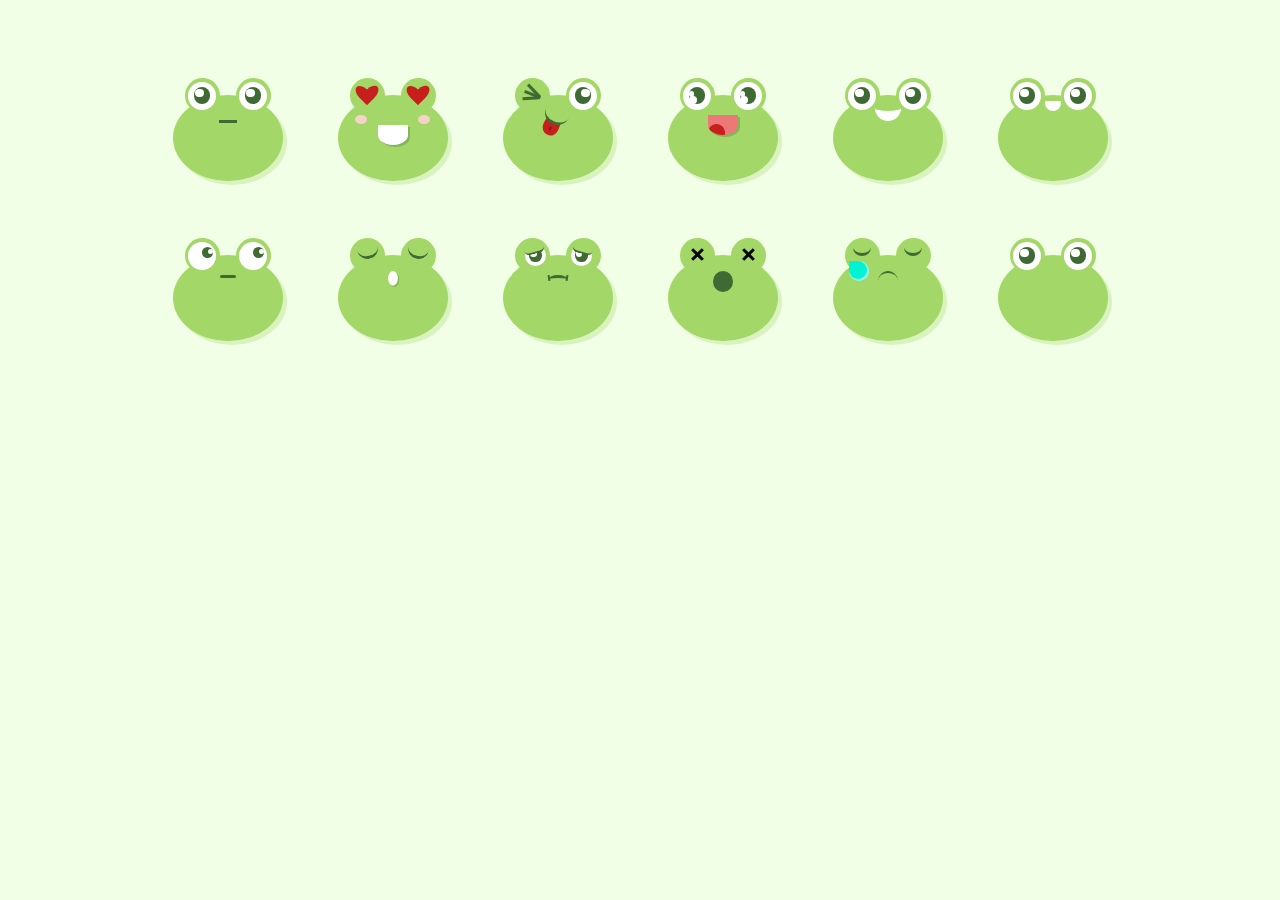
<file: WEB/web1-一道水题/index.html>
﻿<!DOCTYPE html>
<html lang="zh">
<head>
<meta charset="UTF-8">
<meta http-equiv="X-UA-Compatible" content="IE=edge,chrome=1"> 
<meta name="viewport" content="width=device-width, initial-scale=1.0">
<title>web1</title>

<link rel="stylesheet" type="text/css" href="css/normalize.css" />
<link rel="stylesheet" type="text/css" href="css/demo.css">
<link rel="stylesheet" href="css/style.css">

</head>
<body oncontextmenu=self.event.returnValue=false>

<div class="container">
  <div class="emoji-container">
	
	<!--icon #1-->
	<div class="icon">
	  <div class="frog" id="frog-1">
		
		<div class="body">
		  <div class="mouth"></div>
		</div>
		
		<div class="eyes">
		  <div class="eye eye-left">
			<div class="eye-inner">
			  <div class="pupil">
				<div class="light"></div>
			  </div>
			</div>
		  </div>
		  <div class="eye eye-right">
			<div class="eye-inner">
			  <div class="pupil">
				<div class="light"></div>
			  </div>
			</div>
		  </div>
		</div>
		
	  </div>
	</div>
	
	<!--icon #2-->
	<div class="icon">
	  <div class="frog" id="frog-2">
		
		<div class="body">
		  <div class="blush"></div>
		  <div class="mouth big-mouth"></div>
		</div>
		
		<div class="eyes">
		  <div class="eye eye-left">
			<div class="eye-inner">
			  <div class="pupil">
				<div class="light"></div>
			  </div>
			</div>
		  </div>
		  <div class="eye eye-right">
			<div class="eye-inner">
			  <div class="pupil">
				<div class="light"></div>
			  </div>
			</div>
		  </div>
		</div>
		
	  </div>
	</div>
	
	<!--icon #3-->
	<div class="icon">
	  <div class="frog" id="frog-3">
		
		<div class="body">
		  <div class="mouth">
			<div class="toungue"></div>
		  </div>
		</div>
		
		<div class="eyes">
		  <div class="eye eye-left wink">
			<div class="eye-inner">
			  <div class="pupil">
				<div class="light"></div>
			  </div>
			</div>
		  </div>
		  <div class="eye eye-right">
			<div class="eye-inner">
			  <div class="pupil">
				<div class="light"></div>
			  </div>
			</div>
		  </div>
		</div>
		
	  </div>
	</div>
	
	<!--icon #4-->
	<div class="icon">
	  <div class="frog" id="frog-4">
		
		<div class="body">
		  <div class="mouth big-mouth">
			<div class="toungue"></div>
		  </div>
		</div>
		
		<div class="eyes">
		  <div class="eye eye-left extra-light">
			<div class="eye-inner">
			  <div class="pupil">
				<div class="light"></div>
			  </div>
			</div>
		  </div>
		  <div class="eye eye-right extra-light">
			<div class="eye-inner">
			  <div class="pupil">
				<div class="light"></div>
			  </div>
			</div>
		  </div>
		</div>
		
	  </div>
	</div>
	
	<!--icon #5-->
	<div class="icon">
	  <div class="frog" id="frog-5">
		
		<div class="body">
		  <div class="blush"></div>
		  <div class="mouth"></div>
		</div>
		
		<div class="eyes">
		  <div class="eye eye-left">
			<div class="eye-inner">
			  <div class="pupil">
				<div class="light"></div>
			  </div>
			</div>
		  </div>
		  <div class="eye eye-right">
			<div class="eye-inner">
			  <div class="pupil">
				<div class="light"></div>
			  </div>
			</div>
		  </div>
		</div>
		
	  </div>
	</div>
	
	<!--icon #6-->
	<div class="icon">
	  <div class="frog" id="frog-6">
		
		<div class="body">
		  <div class="blush"></div>
		  <div class="mouth"></div>
		</div>
		
		<div class="eyes">
		  <div class="eye eye-left extra-light">
			<div class="eye-inner">
			  <div class="pupil">
				<div class="light"></div>
			  </div>
			</div>
		  </div>
		  <div class="eye eye-right extra-light">
			<div class="eye-inner">
			  <div class="pupil">
				<div class="light"></div>
			  </div>
			</div>
		  </div>
		</div>
		
	  </div>
	</div>
	
	<!--icon #7-->
	<div class="icon">
	  <div class="frog" id="frog-7">
		
		<div class="body">
		  <div class="mouth"></div>
		</div>
		
		<div class="eyes">
		  <div class="eye eye-left">
			<div class="eye-inner">
			  <div class="pupil">
				<div class="light"></div>
			  </div>
			</div>
		  </div>
		  <div class="eye eye-right">
			<div class="eye-inner">
			  <div class="pupil">
				<div class="light"></div>
			  </div>
			</div>
		  </div>
		</div>
		
	  </div>
	</div>
	
	<!--icon #8-->
	<div class="icon">
	  <div class="frog" id="frog-8">
		
		<div class="body">
		  <div class="mouth"></div>
		  <div class="sleepy-icons">
			<div>Z</div>
			<div>Z</div>
			<div>Z</div>
		  </div>
		</div>
		
		<div class="eyes">
		  <div class="eye eye-left">
			<div class="eye-inner">
			  <div class="pupil">
				<div class="light"></div>
			  </div>
			</div>
		  </div>
		  <div class="eye eye-right">
			<div class="eye-inner">
			  <div class="pupil">
				<div class="light"></div>
			  </div>
			</div>
		  </div>
		</div>
		
	  </div>
	</div>
	
   <!--icon #9-->
	<div class="icon">
	  <div class="frog" id="frog-9">
		
		<div class="body">
		  <div class="blush"></div>
		  <div class="mouth"></div>
		</div>
		
		<div class="eyes">
		  <div class="eye eye-left">
			<div class="eye-inner">
			  <div class="pupil">
				<div class="light"></div>
			  </div>
			</div>
		  </div>
		  <div class="eye eye-right">
			<div class="eye-inner">
			  <div class="pupil">
				<div class="light"></div>
			  </div>
			</div>
		  </div>
		</div>
	  </div>
	</div>
	
   <!--icon #10-->
	<div class="icon">
	  <div class="frog" id="frog-10">
		
		<div class="body">
		  <div class="mouth"></div>
		</div>
		
		<div class="eyes">
		  <div class="eye eye-left">
			<div class="eye-inner">
			  <div class="pupil">
				<div class="light"></div>
			  </div>
			</div>
		  </div>
		  <div class="eye eye-right">
			<div class="eye-inner">
			  <div class="pupil">
				<div class="light"></div>
			  </div>
			</div>
		  </div>
		</div>
	  </div>
	</div> 
	
	<!--icon #11-->
	<div class="icon">
	  <div class="frog" id="frog-11">
		
		<div class="body">
		  <div class="tear"></div>
		  <div class="mouth"></div>
		</div>
		
		<div class="eyes">
		  <div class="eye eye-left">
			<div class="eye-inner">
			  <div class="pupil">
				<div class="light"></div>
			  </div>
			</div>
		  </div>
		  <div class="eye eye-right">
			<div class="eye-inner">
			  <div class="pupil">
				<div class="light"></div>
			  </div>
			</div>
		  </div>
		</div>
	  </div>
	</div>
	
	<!--icon #12-->
	<div class="icon">
	  <div class="frog" id="frog-12">
		
		<div class="body">
		  <div class="mouth"></div>
		</div>
		
		<div class="eyes">
		  <div class="eye eye-left">
			<div class="eye-inner">
			  <div class="pupil">
				<div class="light"></div>
			  </div>
			</div>
		  </div>
		  <div class="eye eye-right">
			<div class="eye-inner">
			  <div class="pupil">
				<div class="light"></div>
			  </div>
			</div>
		  </div>
		</div>
	  </div>
	</div> 
	
  </div>
</div>

<div style="text-align:center;margin:50px 0; font:normal 14px/24px 'MicroSoft YaHei';">
</div>
<!--Flag: moctf{xxxxxxxxxx} -->
<!--By:daoyuan-->
</body>
</html>
</file>
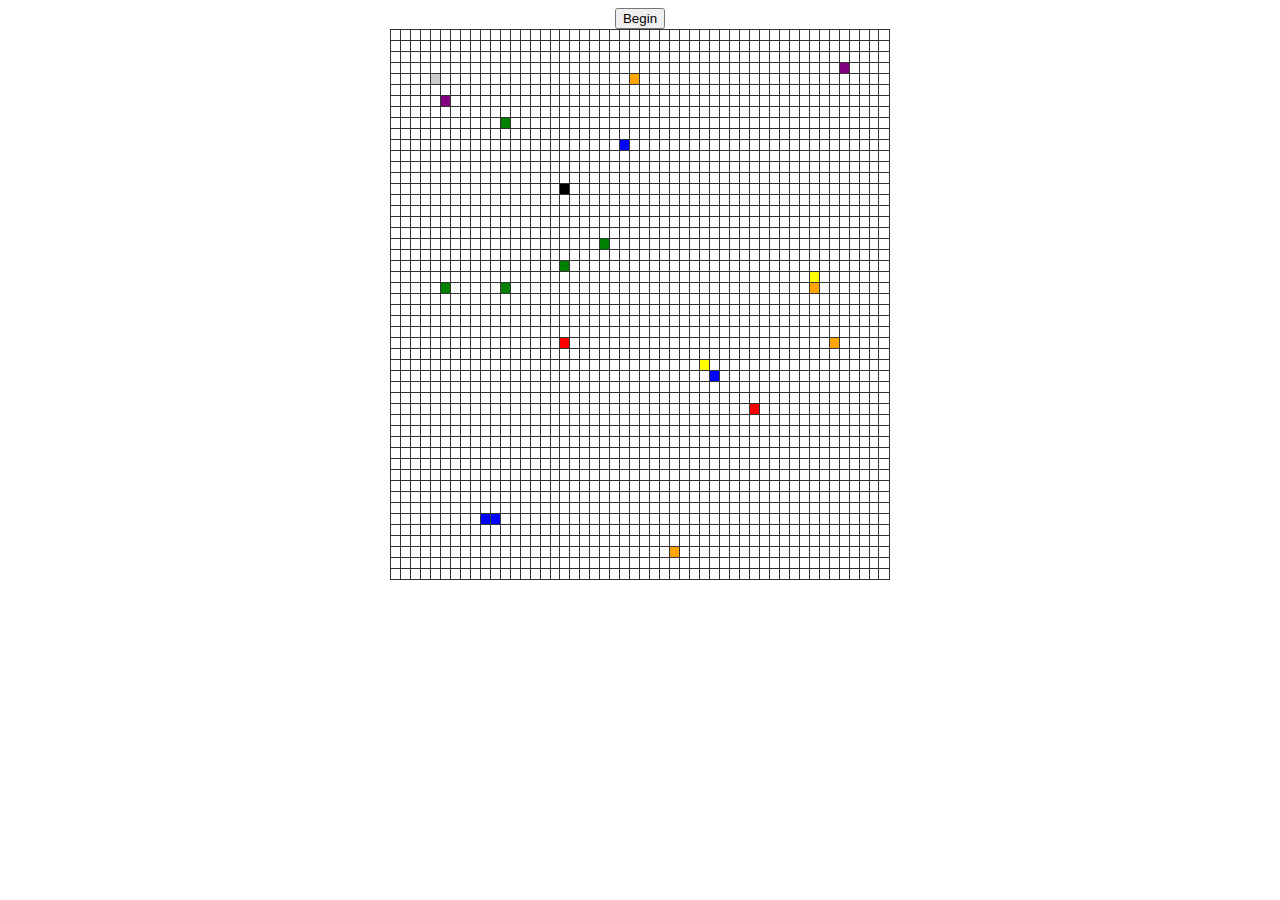
<file: WEB/web4-机器蛇/index.html>
<!DOCTYPE html>
<html lang="zh-CN">
<head>
    <meta http-equiv="Content-Type" content="text/html; charset=utf-8" /> 
    <title>贪吃蛇</title> 
<style> 
    body{ 
         
    } 
    table{ 
        border-collapse: collapse; 
        border:solid #333 1px; 
    } 
    td{ 
        height: 10px; 
        width: 10px; 
        font-size: 0px; 
    } 
    .filled{ 
        background-color:blue; 
    } 
</style> 
</head> 
<script> 
    function $(id){return document.getElementById(id);} 
    //贪吃蛇类 
    var Snake = { 
        tbl: null, 
        /** 
        * body: 蛇身，数组放蛇的每一节， 
        * 数据结构{x:x0, y:y0, color:color0}, 
        * x,y表示坐标,color表示颜色 
        **/ 
        body: [], 
        //当前移动的方向,取值0,1,2,3, 分别表示向上,右,下,左, 按键盘方向键可以改变它 
        direction: 0, 
        //定时器 
        timer: null, 
        //速度 
        speed: 200, 
        //初始化 
        init: function(){ 
            var colors = ['red','orange','yellow','green','blue','purple','#ccc']; 
            this.tbl = $("main"); 
            var x = 0; 
            var y = 0; 
            var colorIndex = 0; 
            //产生初始移动方向 
            this.direction = Math.floor(Math.random()*4); 
             
            //产生20个松散节点 
            for(var i=0; i<20; i++){ 
                x = Math.floor(Math.random()*50); 
                y = Math.floor(Math.random()*50); 
                colorIndex = Math.floor(Math.random()*7); 
                if(!this.isCellFilled(x,y)){ 
                    this.tbl.rows[y].cells[x].style.backgroundColor = colors[colorIndex]; 
                } 
            } 
            //产生蛇头 
            while(true){ 
                x = Math.floor(Math.random()*50); 
                y = Math.floor(Math.random()*50); 
                if(!this.isCellFilled(x,y)){ 
                    this.tbl.rows[y].cells[x].style.backgroundColor = "black"; 
                    this.body.push({x:x,y:y,color:'black'}); 
                    break; 
                } 
            } 
            //alert(this.body[0].x); 
            //添加键盘事件 
            document.onkeydown= function(){ 
                var code = event.keyCode; 
                switch(code){ 
                    case 37:{//left 
                        //阻止蛇倒退走 
                        if(Snake.direction==1){ 
                            break; 
                        } 
                        Snake.direction = 3; 
                        break; 
                    } 
                    case 38:{//up 
                        if(Snake.direction==2){ 
                            break; 
                        } 
                        Snake.direction = 0; 
                        break; 
                    } 
                    case 39:{//right 
                        if(Snake.direction==3){ 
                            break; 
                        } 
                        Snake.direction = 1; 
                        break; 
                    } 
                    case 40:{//down 
                        if(Snake.direction==0){ 
                            break; 
                        } 
                        Snake.direction = 2; 
                        break; 
                    } 
                } 
            } 
        }, 
        //移动 
        move: function(){ 
            this.timer = setInterval(function(){ 
                Snake.erase(); 
                Snake.moveOneStep(); 
                Snake.paint(); 
            }, this.speed); 
        }, 
        //移动一节身体 
        moveOneStep: function(){ 
            if(this.checkNextStep()==-1){ 
                clearInterval(this.timer); 
                alert("Game over!\nPress F5 to Restart."); 
                /** 
                $('btn').disabled = false; 
                $('btn').onclick = function(){ 
                    Snake.restart(); 
                }; 
                **/ 
                return; 
            } 
            if(this.checkNextStep()==1){ 
                var _point = this.getNextPos(); 
                var _x = _point.x; 
                var _y = _point.y; 
                var _color = this.getColor(_x,_y); 
                this.body.unshift({x:_x,y:_y,color:_color}); 
                return; 
            } 
            //window.status = this.toString(); 
            var point = this.getNextPos(); 
            var color = this.body[0].color; 
            this.body.pop(); 
            this.body.unshift({x:point.x,y:point.y,color:color}); 
            //调试 
            //window.status = this.toString(); 
        }, 
        //探寻下一步将走到什么地方 
        getNextPos: function(){ 
            var x = this.body[0].x; 
            var y = this.body[0].y; 
            var color = this.body[0].color; 
            //向上 
            if(this.direction==0){ 
                y--; 
            } 
            //向右 
            else if(this.direction==1){ 
                x++; 
            } 
            //向下 
            else if(this.direction==2){ 
                y++; 
            } 
            //向左 
            else{ 
                x--; 
            } 
            //返回一个坐标 
            return {x:x,y:y}; 
        }, 
        //检查将要移动到的下一步是什么 
        checkNextStep: function(){ 
            var point = this.getNextPos(); 
            var x = point.x; 
            var y = point.y; 
            if(x<0||x>=50||y<0||y>=50){ 
                return -1;//触边界，游戏结束 
            } 
            for(var i=0; i<this.body.length; i++){ 
                if(this.body[i].x==x&&this.body[i].y==y){ 
                    return -1;//碰到自己的身体 
                } 
            } 
            if(this.isCellFilled(x,y)){ 
                return 1;//有东西 
            } 
            return 0;//空地 
        }, 
        //擦除蛇身 
        erase: function(){ 
            for(var i=0; i<this.body.length; i++){ 
                this.eraseDot(this.body[i].x, this.body[i].y); 
            } 
        }, 
        //绘制蛇身 
        paint: function(){ 
            for(var i=0; i<this.body.length; i++){ 
                this.paintDot(this.body[i].x, this.body[i].y,this.body[i].color); 
            } 
        }, 
        //擦除一节 
        eraseDot: function(x,y){ 
            this.tbl.rows[y].cells[x].style.backgroundColor = ""; 
        }, 
        paintDot: function(x,y,color){ 
            this.tbl.rows[y].cells[x].style.backgroundColor = color; 
        }, 
        //得到一个坐标上的颜色 
        getColor: function(x,y){ 
            return this.tbl.rows[y].cells[x].style.backgroundColor; 
        }, 
        //用于调试 
        toString: function(){ 
            var str = ""; 
            for(var i=0; i<this.body.length; i++){ 
                str += "x:" + this.body[i].x + " y:" + this.body[i].y + " color:" + this.body[i].color + " - "; 
            } 
            return str; 
        }, 
        //检查一个坐标点有没有被填充 
        isCellFilled: function(x,y){ 
            if(this.tbl.rows[y].cells[x].style.backgroundColor == ""){ 
                return false; 
            } 
            return true; 
        }, 
        restart: function(){ 
            if(this.timer){ 
                clearInterval(this.timer); 
            } 
            for(var i=0; i<this.tbl.rows.length;i++){ 
                for(var j=0; j<this.tbl.rows.length; i++){ 
                    this.tbl.rows[i].cells[j].style.backgroundColor = ""; 
                } 
            } 
            this.body = []; 
            this.init(); 
        } 
        //; 
    }; 
</script> 
<body onload="Snake.init();"> 

 
<center><button id="btn" onclick="Snake.move();this.disabled=true;">Begin</button></center>
<center>
<table id="main" width="500" border="1" cellspacing="0" cellpadding="0" style="margin:10 auto;"> 
<tr> 
<td id="my"> </td> 
<td> </td> 
<td> </td> 
<td> </td> 
<td> </td> 
<td> </td> 
<td> </td> 
<td> </td> 
<td> </td> 
<td> </td> 
<td> </td> 
<td> </td> 
<td> </td> 
<td> </td> 
<td> </td> 
<td> </td> 
<td> </td> 
<td> </td> 
<td> </td> 
<td> </td> 
<td> </td> 
<td> </td> 
<td> </td> 
<td> </td> 
<td> </td> 
<td> </td> 
<td> </td> 
<td> </td> 
<td> </td> 
<td> </td> 
<td> </td> 
<td> </td> 
<td> </td> 
<td> </td> 
<td> </td> 
<td> </td> 
<td> </td> 
<td> </td> 
<td> </td> 
<td> </td> 
<td> </td> 
<td> </td> 
<td> </td> 
<td> </td> 
<td> </td> 
<td> </td> 
<td> </td> 
<td> </td> 
<td> </td> 
<td> </td> 
</tr> 
<tr> 
<td> </td> 
<td> </td> 
<td> </td> 
<td> </td> 
<td> </td> 
<td> </td> 
<td> </td> 
<td> </td> 
<td> </td> 
<td> </td> 
<td> </td> 
<td> </td> 
<td> </td> 
<td> </td> 
<td> </td> 
<td> </td> 
<td> </td> 
<td> </td> 
<td> </td> 
<td> </td> 
<td> </td> 
<td> </td> 
<td> </td> 
<td> </td> 
<td> </td> 
<td> </td> 
<td> </td> 
<td> </td> 
<td> </td> 
<td> </td> 
<td> </td> 
<td> </td> 
<td> </td> 
<td> </td> 
<td> </td> 
<td> </td> 
<td> </td> 
<td> </td> 
<td> </td> 
<td> </td> 
<td> </td> 
<td> </td> 
<td> </td> 
<td> </td> 
<td> </td> 
<td> </td> 
<td> </td> 
<td> </td> 
<td> </td> 
<td> </td> 
</tr> 
<tr> 
<td> </td> 
<td> </td> 
<td> </td> 
<td> </td> 
<td> </td> 
<td> </td> 
<td> </td> 
<td> </td> 
<td> </td> 
<td> </td> 
<td> </td> 
<td> </td> 
<td> </td> 
<td> </td> 
<td> </td> 
<td> </td> 
<td> </td> 
<td> </td> 
<td> </td> 
<td> </td> 
<td> </td> 
<td> </td> 
<td> </td> 
<td> </td> 
<td> </td> 
<td> </td> 
<td> </td> 
<td> </td> 
<td> </td> 
<td> </td> 
<td> </td> 
<td> </td> 
<td> </td> 
<td> </td> 
<td> </td> 
<td> </td> 
<td> </td> 
<td> </td> 
<td> </td> 
<td> </td> 
<td> </td> 
<td> </td> 
<td> </td> 
<td> </td> 
<td> </td> 
<td> </td> 
<td> </td> 
<td> </td> 
<td> </td> 
<td> </td> 
</tr> 
<tr> 
<td> </td> 
<td> </td> 
<td> </td> 
<td> </td> 
<td> </td> 
<td> </td> 
<td> </td> 
<td> </td> 
<td> </td> 
<td> </td> 
<td> </td> 
<td> </td> 
<td> </td> 
<td> </td> 
<td> </td> 
<td> </td> 
<td> </td> 
<td> </td> 
<td> </td> 
<td> </td> 
<td> </td> 
<td> </td> 
<td> </td> 
<td> </td> 
<td> </td> 
<td> </td> 
<td> </td> 
<td> </td> 
<td> </td> 
<td> </td> 
<td> </td> 
<td> </td> 
<td> </td> 
<td> </td> 
<td> </td> 
<td> </td> 
<td> </td> 
<td> </td> 
<td> </td> 
<td> </td> 
<td> </td> 
<td> </td> 
<td> </td> 
<td> </td> 
<td> </td> 
<td> </td> 
<td> </td> 
<td> </td> 
<td> </td> 
<td> </td> 
</tr> 
<tr> 
<td> </td> 
<td> </td> 
<td> </td> 
<td> </td> 
<td> </td> 
<td> </td> 
<td> </td> 
<td> </td> 
<td> </td> 
<td> </td> 
<td> </td> 
<td> </td> 
<td> </td> 
<td> </td> 
<td> </td> 
<td> </td> 
<td> </td> 
<td> </td> 
<td> </td> 
<td> </td> 
<td> </td> 
<td> </td> 
<td> </td> 
<td> </td> 
<td> </td> 
<td> </td> 
<td> </td> 
<td> </td> 
<td> </td> 
<td> </td> 
<td> </td> 
<td> </td> 
<td> </td> 
<td> </td> 
<td> </td> 
<td> </td> 
<td> </td> 
<td> </td> 
<td> </td> 
<td> </td> 
<td> </td> 
<td> </td> 
<td> </td> 
<td> </td> 
<td> </td> 
<td> </td> 
<td> </td> 
<td> </td> 
<td> </td> 
<td> </td> 
</tr> 
<tr> 
<td> </td> 
<td> </td> 
<td> </td> 
<td> </td> 
<td> </td> 
<td> </td> 
<td> </td> 
<td> </td> 
<td> </td> 
<td> </td> 
<td> </td> 
<td> </td> 
<td> </td> 
<td> </td> 
<td> </td> 
<td> </td> 
<td> </td> 
<td> </td> 
<td> </td> 
<td> </td> 
<td> </td> 
<td> </td> 
<td> </td> 
<td> </td> 
<td> </td> 
<td> </td> 
<td> </td> 
<td> </td> 
<td> </td> 
<td> </td> 
<td> </td> 
<td> </td> 
<td> </td> 
<td> </td> 
<td> </td> 
<td> </td> 
<td> </td> 
<td> </td> 
<td> </td> 
<td> </td> 
<td> </td> 
<td> </td> 
<td> </td> 
<td> </td> 
<td> </td> 
<td> </td> 
<td> </td> 
<td> </td> 
<td> </td> 
<td> </td> 
</tr> 
<tr> 
<td> </td> 
<td> </td> 
<td> </td> 
<td> </td> 
<td> </td> 
<td> </td> 
<td> </td> 
<td> </td> 
<td> </td> 
<td> </td> 
<td> </td> 
<td> </td> 
<td> </td> 
<td> </td> 
<td> </td> 
<td> </td> 
<td> </td> 
<td> </td> 
<td> </td> 
<td> </td> 
<td> </td> 
<td> </td> 
<td> </td> 
<td> </td> 
<td> </td> 
<td> </td> 
<td> </td> 
<td> </td> 
<td> </td> 
<td> </td> 
<td> </td> 
<td> </td> 
<td> </td> 
<td> </td> 
<td> </td> 
<td> </td> 
<td> </td> 
<td> </td> 
<td> </td> 
<td> </td> 
<td> </td> 
<td> </td> 
<td> </td> 
<td> </td> 
<td> </td> 
<td> </td> 
<td> </td> 
<td> </td> 
<td> </td> 
<td> </td> 
</tr> 
<tr> 
<td> </td> 
<td> </td> 
<td> </td> 
<td> </td> 
<td> </td> 
<td> </td> 
<td> </td> 
<td> </td> 
<td> </td> 
<td> </td> 
<td> </td> 
<td> </td> 
<td> </td> 
<td> </td> 
<td> </td> 
<td> </td> 
<td> </td> 
<td> </td> 
<td> </td> 
<td> </td> 
<td> </td> 
<td> </td> 
<td> </td> 
<td> </td> 
<td> </td> 
<td> </td> 
<td> </td> 
<td> </td> 
<td> </td> 
<td> </td> 
<td> </td> 
<td> </td> 
<td> </td> 
<td> </td> 
<td> </td> 
<td> </td> 
<td> </td> 
<td> </td> 
<td> </td> 
<td> </td> 
<td> </td> 
<td> </td> 
<td> </td> 
<td> </td> 
<td> </td> 
<td> </td> 
<td> </td> 
<td> </td> 
<td> </td> 
<td> </td> 
</tr> 
<tr> 
<td> </td> 
<td> </td> 
<td> </td> 
<td> </td> 
<td> </td> 
<td> </td> 
<td> </td> 
<td> </td> 
<td> </td> 
<td> </td> 
<td> </td> 
<td> </td> 
<td> </td> 
<td> </td> 
<td> </td> 
<td> </td> 
<td> </td> 
<td> </td> 
<td> </td> 
<td> </td> 
<td> </td> 
<td> </td> 
<td> </td> 
<td> </td> 
<td> </td> 
<td> </td> 
<td> </td> 
<td> </td> 
<td> </td> 
<td> </td> 
<td> </td> 
<td> </td> 
<td> </td> 
<td> </td> 
<td> </td> 
<td> </td> 
<td> </td> 
<td> </td> 
<td> </td> 
<td> </td> 
<td> </td> 
<td> </td> 
<td> </td> 
<td> </td> 
<td> </td> 
<td> </td> 
<td> </td> 
<td> </td> 
<td> </td> 
<td> </td> 
</tr> 
<tr> 
<td> </td> 
<td> </td> 
<td> </td> 
<td> </td> 
<td> </td> 
<td> </td> 
<td> </td> 
<td> </td> 
<td> </td> 
<td> </td> 
<td> </td> 
<td> </td> 
<td> </td> 
<td> </td> 
<td> </td> 
<td> </td> 
<td> </td> 
<td> </td> 
<td> </td> 
<td> </td> 
<td> </td> 
<td> </td> 
<td> </td> 
<td> </td> 
<td> </td> 
<td> </td> 
<td> </td> 
<td> </td> 
<td> </td> 
<td> </td> 
<td> </td> 
<td> </td> 
<td> </td> 
<td> </td> 
<td> </td> 
<td> </td> 
<td> </td> 
<td> </td> 
<td> </td> 
<td> </td> 
<td> </td> 
<td> </td> 
<td> </td> 
<td> </td> 
<td> </td> 
<td> </td> 
<td> </td> 
<td> </td> 
<td> </td> 
<td> </td> 
</tr> 
<tr> 
<td> </td> 
<td> </td> 
<td> </td> 
<td> </td> 
<td> </td> 
<td> </td> 
<td> </td> 
<td> </td> 
<td> </td> 
<td> </td> 
<td> </td> 
<td> </td> 
<td> </td> 
<td> </td> 
<td> </td> 
<td> </td> 
<td> </td> 
<td> </td> 
<td> </td> 
<td> </td> 
<td> </td> 
<td> </td> 
<td> </td> 
<td> </td> 
<td> </td> 
<td> </td> 
<td> </td> 
<td> </td> 
<td> </td> 
<td> </td> 
<td> </td> 
<td> </td> 
<td> </td> 
<td> </td> 
<td> </td> 
<td> </td> 
<td> </td> 
<td> </td> 
<td> </td> 
<td> </td> 
<td> </td> 
<td> </td> 
<td> </td> 
<td> </td> 
<td> </td> 
<td> </td> 
<td> </td> 
<td> </td> 
<td> </td> 
<td> </td> 
</tr> 
<tr> 
<td> </td> 
<td> </td> 
<td> </td> 
<td> </td> 
<td> </td> 
<td> </td> 
<td> </td> 
<td> </td> 
<td> </td> 
<td> </td> 
<td> </td> 
<td> </td> 
<td> </td> 
<td> </td> 
<td> </td> 
<td> </td> 
<td> </td> 
<td> </td> 
<td> </td> 
<td> </td> 
<td> </td> 
<td> </td> 
<td> </td> 
<td> </td> 
<td> </td> 
<td> </td> 
<td> </td> 
<td> </td> 
<td> </td> 
<td> </td> 
<td> </td> 
<td> </td> 
<td> </td> 
<td> </td> 
<td> </td> 
<td> </td> 
<td> </td> 
<td> </td> 
<td> </td> 
<td> </td> 
<td> </td> 
<td> </td> 
<td> </td> 
<td> </td> 
<td> </td> 
<td> </td> 
<td> </td> 
<td> </td> 
<td> </td> 
<td> </td> 
</tr> 
<tr> 
<td> </td> 
<td> </td> 
<td> </td> 
<td> </td> 
<td> </td> 
<td> </td> 
<td> </td> 
<td> </td> 
<td> </td> 
<td> </td> 
<td> </td> 
<td> </td> 
<td> </td> 
<td> </td> 
<td> </td> 
<td> </td> 
<td> </td> 
<td> </td> 
<td> </td> 
<td> </td> 
<td> </td> 
<td> </td> 
<td> </td> 
<td> </td> 
<td> </td> 
<td> </td> 
<td> </td> 
<td> </td> 
<td> </td> 
<td> </td> 
<td> </td> 
<td> </td> 
<td> </td> 
<td> </td> 
<td> </td> 
<td> </td> 
<td> </td> 
<td> </td> 
<td> </td> 
<td> </td> 
<td> </td> 
<td> </td> 
<td> </td> 
<td> </td> 
<td> </td> 
<td> </td> 
<td> </td> 
<td> </td> 
<td> </td> 
<td> </td> 
</tr> 
<tr> 
<td> </td> 
<td> </td> 
<td> </td> 
<td> </td> 
<td> </td> 
<td> </td> 
<td> </td> 
<td> </td> 
<td> </td> 
<td> </td> 
<td> </td> 
<td> </td> 
<td> </td> 
<td> </td> 
<td> </td> 
<td> </td> 
<td> </td> 
<td> </td> 
<td> </td> 
<td> </td> 
<td> </td> 
<td> </td> 
<td> </td> 
<td> </td> 
<td> </td> 
<td> </td> 
<td> </td> 
<td> </td> 
<td> </td> 
<td> </td> 
<td> </td> 
<td> </td> 
<td> </td> 
<td> </td> 
<td> </td> 
<td> </td> 
<td> </td> 
<td> </td> 
<td> </td> 
<td> </td> 
<td> </td> 
<td> </td> 
<td> </td> 
<td> </td> 
<td> </td> 
<td> </td> 
<td> </td> 
<td> </td> 
<td> </td> 
<td> </td> 
</tr> 
<tr> 
<td> </td> 
<td> </td> 
<td> </td> 
<td> </td> 
<td> </td> 
<td> </td> 
<td> </td> 
<td> </td> 
<td> </td> 
<td> </td> 
<td> </td> 
<td> </td> 
<td> </td> 
<td> </td> 
<td> </td> 
<td> </td> 
<td> </td> 
<td> </td> 
<td> </td> 
<td> </td> 
<td> </td> 
<td> </td> 
<td> </td> 
<td> </td> 
<td> </td> 
<td> </td> 
<td> </td> 
<td> </td> 
<td> </td> 
<td> </td> 
<td> </td> 
<td> </td> 
<td> </td> 
<td> </td> 
<td> </td> 
<td> </td> 
<td> </td> 
<td> </td> 
<td> </td> 
<td> </td> 
<td> </td> 
<td> </td> 
<td> </td> 
<td> </td> 
<td> </td> 
<td> </td> 
<td> </td> 
<td> </td> 
<td> </td> 
<td> </td> 
</tr> 
<tr> 
<td> </td> 
<td> </td> 
<td> </td> 
<td> </td> 
<td> </td> 
<td> </td> 
<td> </td> 
<td> </td> 
<td> </td> 
<td> </td> 
<td> </td> 
<td> </td> 
<td> </td> 
<td> </td> 
<td> </td> 
<td> </td> 
<td> </td> 
<td> </td> 
<td> </td> 
<td> </td> 
<td> </td> 
<td> </td> 
<td> </td> 
<td> </td> 
<td> </td> 
<td> </td> 
<td> </td> 
<td> </td> 
<td> </td> 
<td> </td> 
<td> </td> 
<td> </td> 
<td> </td> 
<td> </td> 
<td> </td> 
<td> </td> 
<td> </td> 
<td> </td> 
<td> </td> 
<td> </td> 
<td> </td> 
<td> </td> 
<td> </td> 
<td> </td> 
<td> </td> 
<td> </td> 
<td> </td> 
<td> </td> 
<td> </td> 
<td> </td> 
</tr> 
<tr> 
<td> </td> 
<td> </td> 
<td> </td> 
<td> </td> 
<td> </td> 
<td> </td> 
<td> </td> 
<td> </td> 
<td> </td> 
<td> </td> 
<td> </td> 
<td> </td> 
<td> </td> 
<td> </td> 
<td> </td> 
<td> </td> 
<td> </td> 
<td> </td> 
<td> </td> 
<td> </td> 
<td> </td> 
<td> </td> 
<td> </td> 
<td> </td> 
<td> </td> 
<td> </td> 
<td> </td> 
<td> </td> 
<td> </td> 
<td> </td> 
<td> </td> 
<td> </td> 
<td> </td> 
<td> </td> 
<td> </td> 
<td> </td> 
<td> </td> 
<td> </td> 
<td> </td> 
<td> </td> 
<td> </td> 
<td> </td> 
<td> </td> 
<td> </td> 
<td> </td> 
<td> </td> 
<td> </td> 
<td> </td> 
<td> </td> 
<td> </td> 
</tr> 
<tr> 
<td> </td> 
<td> </td> 
<td> </td> 
<td> </td> 
<td> </td> 
<td> </td> 
<td> </td> 
<td> </td> 
<td> </td> 
<td> </td> 
<td> </td> 
<td> </td> 
<td> </td> 
<td> </td> 
<td> </td> 
<td> </td> 
<td> </td> 
<td> </td> 
<td> </td> 
<td> </td> 
<td> </td> 
<td> </td> 
<td> </td> 
<td> </td> 
<td> </td> 
<td> </td> 
<td> </td> 
<td> </td> 
<td> </td> 
<td> </td> 
<td> </td> 
<td> </td> 
<td> </td> 
<td> </td> 
<td> </td> 
<td> </td> 
<td> </td> 
<td> </td> 
<td> </td> 
<td> </td> 
<td> </td> 
<td> </td> 
<td> </td> 
<td> </td> 
<td> </td> 
<td> </td> 
<td> </td> 
<td> </td> 
<td> </td> 
<td> </td> 
</tr> 
<tr> 
<td> </td> 
<td> </td> 
<td> </td> 
<td> </td> 
<td> </td> 
<td> </td> 
<td> </td> 
<td> </td> 
<td> </td> 
<td> </td> 
<td> </td> 
<td> </td> 
<td> </td> 
<td> </td> 
<td> </td> 
<td> </td> 
<td> </td> 
<td> </td> 
<td> </td> 
<td> </td> 
<td> </td> 
<td> </td> 
<td> </td> 
<td> </td> 
<td> </td> 
<td> </td> 
<td> </td> 
<td> </td> 
<td> </td> 
<td> </td> 
<td> </td> 
<td> </td> 
<td> </td> 
<td> </td> 
<td> </td> 
<td> </td> 
<td> </td> 
<td> </td> 
<td> </td> 
<td> </td> 
<td> </td> 
<td> </td> 
<td> </td> 
<td> </td> 
<td> </td> 
<td> </td> 
<td> </td> 
<td> </td> 
<td> </td> 
<td> </td> 
</tr> 
<tr> 
<td> </td> 
<td> </td> 
<td> </td> 
<td> </td> 
<td> </td> 
<td> </td> 
<td> </td> 
<td> </td> 
<td> </td> 
<td> </td> 
<td> </td> 
<td> </td> 
<td> </td> 
<td> </td> 
<td> </td> 
<td> </td> 
<td> </td> 
<td> </td> 
<td> </td> 
<td> </td> 
<td> </td> 
<td> </td> 
<td> </td> 
<td> </td> 
<td> </td> 
<td> </td> 
<td> </td> 
<td> </td> 
<td> </td> 
<td> </td> 
<td> </td> 
<td> </td> 
<td> </td> 
<td> </td> 
<td> </td> 
<td> </td> 
<td> </td> 
<td> </td> 
<td> </td> 
<td> </td> 
<td> </td> 
<td> </td> 
<td> </td> 
<td> </td> 
<td> </td> 
<td> </td> 
<td> </td> 
<td> </td> 
<td> </td> 
<td> </td> 
</tr> 
<tr> 
<td> </td> 
<td> </td> 
<td> </td> 
<td> </td> 
<td> </td> 
<td> </td> 
<td> </td> 
<td> </td> 
<td> </td> 
<td> </td> 
<td> </td> 
<td> </td> 
<td> </td> 
<td> </td> 
<td> </td> 
<td> </td> 
<td> </td> 
<td> </td> 
<td> </td> 
<td> </td> 
<td> </td> 
<td> </td> 
<td> </td> 
<td> </td> 
<td> </td> 
<td> </td> 
<td> </td> 
<td> </td> 
<td> </td> 
<td> </td> 
<td> </td> 
<td> </td> 
<td> </td> 
<td> </td> 
<td> </td> 
<td> </td> 
<td> </td> 
<td> </td> 
<td> </td> 
<td> </td> 
<td> </td> 
<td> </td> 
<td> </td> 
<td> </td> 
<td> </td> 
<td> </td> 
<td> </td> 
<td> </td> 
<td> </td> 
<td> </td> 
</tr> 
<tr> 
<td> </td> 
<td> </td> 
<td> </td> 
<td> </td> 
<td> </td> 
<td> </td> 
<td> </td> 
<td> </td> 
<td> </td> 
<td> </td> 
<td> </td> 
<td> </td> 
<td> </td> 
<td> </td> 
<td> </td> 
<td> </td> 
<td> </td> 
<td> </td> 
<td> </td> 
<td> </td> 
<td> </td> 
<td> </td> 
<td> </td> 
<td> </td> 
<td> </td> 
<td> </td> 
<td> </td> 
<td> </td> 
<td> </td> 
<td> </td> 
<td> </td> 
<td> </td> 
<td> </td> 
<td> </td> 
<td> </td> 
<td> </td> 
<td> </td> 
<td> </td> 
<td> </td> 
<td> </td> 
<td> </td> 
<td> </td> 
<td> </td> 
<td> </td> 
<td> </td> 
<td> </td> 
<td> </td> 
<td> </td> 
<td> </td> 
<td> </td> 
</tr> 
<tr> 
<td> </td> 
<td> </td> 
<td> </td> 
<td> </td> 
<td> </td> 
<td> </td> 
<td> </td> 
<td> </td> 
<td> </td> 
<td> </td> 
<td> </td> 
<td> </td> 
<td> </td> 
<td> </td> 
<td> </td> 
<td> </td> 
<td> </td> 
<td> </td> 
<td> </td> 
<td> </td> 
<td> </td> 
<td> </td> 
<td> </td> 
<td> </td> 
<td> </td> 
<td> </td> 
<td> </td> 
<td> </td> 
<td> </td> 
<td> </td> 
<td> </td> 
<td> </td> 
<td> </td> 
<td> </td> 
<td> </td> 
<td> </td> 
<td> </td> 
<td> </td> 
<td> </td> 
<td> </td> 
<td> </td> 
<td> </td> 
<td> </td> 
<td> </td> 
<td> </td> 
<td> </td> 
<td> </td> 
<td> </td> 
<td> </td> 
<td> </td> 
</tr> 
<tr> 
<td> </td> 
<td> </td> 
<td> </td> 
<td> </td> 
<td> </td> 
<td> </td> 
<td> </td> 
<td> </td> 
<td> </td> 
<td> </td> 
<td> </td> 
<td> </td> 
<td> </td> 
<td> </td> 
<td> </td> 
<td> </td> 
<td> </td> 
<td> </td> 
<td> </td> 
<td> </td> 
<td> </td> 
<td> </td> 
<td> </td> 
<td> </td> 
<td> </td> 
<td> </td> 
<td> </td> 
<td> </td> 
<td> </td> 
<td> </td> 
<td> </td> 
<td> </td> 
<td> </td> 
<td> </td> 
<td> </td> 
<td> </td> 
<td> </td> 
<td> </td> 
<td> </td> 
<td> </td> 
<td> </td> 
<td> </td> 
<td> </td> 
<td> </td> 
<td> </td> 
<td> </td> 
<td> </td> 
<td> </td> 
<td> </td> 
<td> </td> 
</tr> 
<tr> 
<td> </td> 
<td> </td> 
<td> </td> 
<td> </td> 
<td> </td> 
<td> </td> 
<td> </td> 
<td> </td> 
<td> </td> 
<td> </td> 
<td> </td> 
<td> </td> 
<td> </td> 
<td> </td> 
<td> </td> 
<td> </td> 
<td> </td> 
<td> </td> 
<td> </td> 
<td> </td> 
<td> </td> 
<td> </td> 
<td> </td> 
<td> </td> 
<td> </td> 
<td> </td> 
<td> </td> 
<td> </td> 
<td> </td> 
<td> </td> 
<td> </td> 
<td> </td> 
<td> </td> 
<td> </td> 
<td> </td> 
<td> </td> 
<td> </td> 
<td> </td> 
<td> </td> 
<td> </td> 
<td> </td> 
<td> </td> 
<td> </td> 
<td> </td> 
<td> </td> 
<td> </td> 
<td> </td> 
<td> </td> 
<td> </td> 
<td> </td> 
</tr> 
<tr> 
<td> </td> 
<td> </td> 
<td> </td> 
<td> </td> 
<td> </td> 
<td> </td> 
<td> </td> 
<td> </td> 
<td> </td> 
<td> </td> 
<td> </td> 
<td> </td> 
<td> </td> 
<td> </td> 
<td> </td> 
<td> </td> 
<td> </td> 
<td> </td> 
<td> </td> 
<td> </td> 
<td> </td> 
<td> </td> 
<td> </td> 
<td> </td> 
<td> </td> 
<td> </td> 
<td> </td> 
<td> </td> 
<td> </td> 
<td> </td> 
<td> </td> 
<td> </td> 
<td> </td> 
<td> </td> 
<td> </td> 
<td> </td> 
<td> </td> 
<td> </td> 
<td> </td> 
<td> </td> 
<td> </td> 
<td> </td> 
<td> </td> 
<td> </td> 
<td> </td> 
<td> </td> 
<td> </td> 
<td> </td> 
<td> </td> 
<td> </td> 
</tr> 
<tr> 
<td> </td> 
<td> </td> 
<td> </td> 
<td> </td> 
<td> </td> 
<td> </td> 
<td> </td> 
<td> </td> 
<td> </td> 
<td> </td> 
<td> </td> 
<td> </td> 
<td> </td> 
<td> </td> 
<td> </td> 
<td> </td> 
<td> </td> 
<td> </td> 
<td> </td> 
<td> </td> 
<td> </td> 
<td> </td> 
<td> </td> 
<td> </td> 
<td> </td> 
<td> </td> 
<td> </td> 
<td> </td> 
<td> </td> 
<td> </td> 
<td> </td> 
<td> </td> 
<td> </td> 
<td> </td> 
<td> </td> 
<td> </td> 
<td> </td> 
<td> </td> 
<td> </td> 
<td> </td> 
<td> </td> 
<td> </td> 
<td> </td> 
<td> </td> 
<td> </td> 
<td> </td> 
<td> </td> 
<td> </td> 
<td> </td> 
<td> </td> 
</tr> 
<tr> 
<td> </td> 
<td> </td> 
<td> </td> 
<td> </td> 
<td> </td> 
<td> </td> 
<td> </td> 
<td> </td> 
<td> </td> 
<td> </td> 
<td> </td> 
<td> </td> 
<td> </td> 
<td> </td> 
<td> </td> 
<td> </td> 
<td> </td> 
<td> </td> 
<td> </td> 
<td> </td> 
<td> </td> 
<td> </td> 
<td> </td> 
<td> </td> 
<td> </td> 
<td> </td> 
<td> </td> 
<td> </td> 
<td> </td> 
<td> </td> 
<td> </td> 
<td> </td> 
<td> </td> 
<td> </td> 
<td> </td> 
<td> </td> 
<td> </td> 
<td> </td> 
<td> </td> 
<td> </td> 
<td> </td> 
<td> </td> 
<td> </td> 
<td> </td> 
<td> </td> 
<td> </td> 
<td> </td> 
<td> </td> 
<td> </td> 
<td> </td> 
</tr> 
<tr> 
<td> </td> 
<td> </td> 
<td> </td> 
<td> </td> 
<td> </td> 
<td> </td> 
<td> </td> 
<td> </td> 
<td> </td> 
<td> </td> 
<td> </td> 
<td> </td> 
<td> </td> 
<td> </td> 
<td> </td> 
<td> </td> 
<td> </td> 
<td> </td> 
<td> </td> 
<td> </td> 
<td> </td> 
<td> </td> 
<td> </td> 
<td> </td> 
<td> </td> 
<td> </td> 
<td> </td> 
<td> </td> 
<td> </td> 
<td> </td> 
<td> </td> 
<td> </td> 
<td> </td> 
<td> </td> 
<td> </td> 
<td> </td> 
<td> </td> 
<td> </td> 
<td> </td> 
<td> </td> 
<td> </td> 
<td> </td> 
<td> </td> 
<td> </td> 
<td> </td> 
<td> </td> 
<td> </td> 
<td> </td> 
<td> </td> 
<td> </td> 
</tr> 
<tr> 
<td> </td> 
<td> </td> 
<td> </td> 
<td> </td> 
<td> </td> 
<td> </td> 
<td> </td> 
<td> </td> 
<td> </td> 
<td> </td> 
<td> </td> 
<td> </td> 
<td> </td> 
<td> </td> 
<td> </td> 
<td> </td> 
<td> </td> 
<td> </td> 
<td> </td> 
<td> </td> 
<td> </td> 
<td> </td> 
<td> </td> 
<td> </td> 
<td> </td> 
<td> </td> 
<td> </td> 
<td> </td> 
<td> </td> 
<td> </td> 
<td> </td> 
<td> </td> 
<td> </td> 
<td> </td> 
<td> </td> 
<td> </td> 
<td> </td> 
<td> </td> 
<td> </td> 
<td> </td> 
<td> </td> 
<td> </td> 
<td> </td> 
<td> </td> 
<td> </td> 
<td> </td> 
<td> </td> 
<td> </td> 
<td> </td> 
<td> </td> 
</tr> 
<tr> 
<td> </td> 
<td> </td> 
<td> </td> 
<td> </td> 
<td> </td> 
<td> </td> 
<td> </td> 
<td> </td> 
<td> </td> 
<td> </td> 
<td> </td> 
<td> </td> 
<td> </td> 
<td> </td> 
<td> </td> 
<td> </td> 
<td> </td> 
<td> </td> 
<td> </td> 
<td> </td> 
<td> </td> 
<td> </td> 
<td> </td> 
<td> </td> 
<td> </td> 
<td> </td> 
<td> </td> 
<td> </td> 
<td> </td> 
<td> </td> 
<td> </td> 
<td> </td> 
<td> </td> 
<td> </td> 
<td> </td> 
<td> </td> 
<td> </td> 
<td> </td> 
<td> </td> 
<td> </td> 
<td> </td> 
<td> </td> 
<td> </td> 
<td> </td> 
<td> </td> 
<td> </td> 
<td> </td> 
<td> </td> 
<td> </td> 
<td> </td> 
</tr> 
<tr> 
<td> </td> 
<td> </td> 
<td> </td> 
<td> </td> 
<td> </td> 
<td> </td> 
<td> </td> 
<td> </td> 
<td> </td> 
<td> </td> 
<td> </td> 
<td> </td> 
<td> </td> 
<td> </td> 
<td> </td> 
<td> </td> 
<td> </td> 
<td> </td> 
<td> </td> 
<td> </td> 
<td> </td> 
<td> </td> 
<td> </td> 
<td> </td> 
<td> </td> 
<td> </td> 
<td> </td> 
<td> </td> 
<td> </td> 
<td> </td> 
<td> </td> 
<td> </td> 
<td> </td> 
<td> </td> 
<td> </td> 
<td> </td> 
<td> </td> 
<td> </td> 
<td> </td> 
<td> </td> 
<td> </td> 
<td> </td> 
<td> </td> 
<td> </td> 
<td> </td> 
<td> </td> 
<td> </td> 
<td> </td> 
<td> </td> 
<td> </td> 
</tr> 
<tr> 
<td> </td> 
<td> </td> 
<td> </td> 
<td> </td> 
<td> </td> 
<td> </td> 
<td> </td> 
<td> </td> 
<td> </td> 
<td> </td> 
<td> </td> 
<td> </td> 
<td> </td> 
<td> </td> 
<td> </td> 
<td> </td> 
<td> </td> 
<td> </td> 
<td> </td> 
<td> </td> 
<td> </td> 
<td> </td> 
<td> </td> 
<td> </td> 
<td> </td> 
<td> </td> 
<td> </td> 
<td> </td> 
<td> </td> 
<td> </td> 
<td> </td> 
<td> </td> 
<td> </td> 
<td> </td> 
<td> </td> 
<td> </td> 
<td> </td> 
<td> </td> 
<td> </td> 
<td> </td> 
<td> </td> 
<td> </td> 
<td> </td> 
<td> </td> 
<td> </td> 
<td> </td> 
<td> </td> 
<td> </td> 
<td> </td> 
<td> </td> 
</tr> 
<tr> 
<td> </td> 
<td> </td> 
<td> </td> 
<td> </td> 
<td> </td> 
<td> </td> 
<td> </td> 
<td> </td> 
<td> </td> 
<td> </td> 
<td> </td> 
<td> </td> 
<td> </td> 
<td> </td> 
<td> </td> 
<td> </td> 
<td> </td> 
<td> </td> 
<td> </td> 
<td> </td> 
<td> </td> 
<td> </td> 
<td> </td> 
<td> </td> 
<td> </td> 
<td> </td> 
<td> </td> 
<td> </td> 
<td> </td> 
<td> </td> 
<td> </td> 
<td> </td> 
<td> </td> 
<td> </td> 
<td> </td> 
<td> </td> 
<td> </td> 
<td> </td> 
<td> </td> 
<td> </td> 
<td> </td> 
<td> </td> 
<td> </td> 
<td> </td> 
<td> </td> 
<td> </td> 
<td> </td> 
<td> </td> 
<td> </td> 
<td> </td> 
</tr> 
<tr> 
<td> </td> 
<td> </td> 
<td> </td> 
<td> </td> 
<td> </td> 
<td> </td> 
<td> </td> 
<td> </td> 
<td> </td> 
<td> </td> 
<td> </td> 
<td> </td> 
<td> </td> 
<td> </td> 
<td> </td> 
<td> </td> 
<td> </td> 
<td> </td> 
<td> </td> 
<td> </td> 
<td> </td> 
<td> </td> 
<td> </td> 
<td> </td> 
<td> </td> 
<td> </td> 
<td> </td> 
<td> </td> 
<td> </td> 
<td> </td> 
<td> </td> 
<td> </td> 
<td> </td> 
<td> </td> 
<td> </td> 
<td> </td> 
<td> </td> 
<td> </td> 
<td> </td> 
<td> </td> 
<td> </td> 
<td> </td> 
<td> </td> 
<td> </td> 
<td> </td> 
<td> </td> 
<td> </td> 
<td> </td> 
<td> </td> 
<td> </td> 
</tr> 
<tr> 
<td> </td> 
<td> </td> 
<td> </td> 
<td> </td> 
<td> </td> 
<td> </td> 
<td> </td> 
<td> </td> 
<td> </td> 
<td> </td> 
<td> </td> 
<td> </td> 
<td> </td> 
<td> </td> 
<td> </td> 
<td> </td> 
<td> </td> 
<td> </td> 
<td> </td> 
<td> </td> 
<td> </td> 
<td> </td> 
<td> </td> 
<td> </td> 
<td> </td> 
<td> </td> 
<td> </td> 
<td> </td> 
<td> </td> 
<td> </td> 
<td> </td> 
<td> </td> 
<td> </td> 
<td> </td> 
<td> </td> 
<td> </td> 
<td> </td> 
<td> </td> 
<td> </td> 
<td> </td> 
<td> </td> 
<td> </td> 
<td> </td> 
<td> </td> 
<td> </td> 
<td> </td> 
<td> </td> 
<td> </td> 
<td> </td> 
<td> </td> 
</tr> 
<tr> 
<td> </td> 
<td> </td> 
<td> </td> 
<td> </td> 
<td> </td> 
<td> </td> 
<td> </td> 
<td> </td> 
<td> </td> 
<td> </td> 
<td> </td> 
<td> </td> 
<td> </td> 
<td> </td> 
<td> </td> 
<td> </td> 
<td> </td> 
<td> </td> 
<td> </td> 
<td> </td> 
<td> </td> 
<td> </td> 
<td> </td> 
<td> </td> 
<td> </td> 
<td> </td> 
<td> </td> 
<td> </td> 
<td> </td> 
<td> </td> 
<td> </td> 
<td> </td> 
<td> </td> 
<td> </td> 
<td> </td> 
<td> </td> 
<td> </td> 
<td> </td> 
<td> </td> 
<td> </td> 
<td> </td> 
<td> </td> 
<td> </td> 
<td> </td> 
<td> </td> 
<td> </td> 
<td> </td> 
<td> </td> 
<td> </td> 
<td> </td> 
</tr> 
<tr> 
<td> </td> 
<td> </td> 
<td> </td> 
<td> </td> 
<td> </td> 
<td> </td> 
<td> </td> 
<td> </td> 
<td> </td> 
<td> </td> 
<td> </td> 
<td> </td> 
<td> </td> 
<td> </td> 
<td> </td> 
<td> </td> 
<td> </td> 
<td> </td> 
<td> </td> 
<td> </td> 
<td> </td> 
<td> </td> 
<td> </td> 
<td> </td> 
<td> </td> 
<td> </td> 
<td> </td> 
<td> </td> 
<td> </td> 
<td> </td> 
<td> </td> 
<td> </td> 
<td> </td> 
<td> </td> 
<td> </td> 
<td> </td> 
<td> </td> 
<td> </td> 
<td> </td> 
<td> </td> 
<td> </td> 
<td> </td> 
<td> </td> 
<td> </td> 
<td> </td> 
<td> </td> 
<td> </td> 
<td> </td> 
<td> </td> 
<td> </td> 
</tr> 
<tr> 
<td> </td> 
<td> </td> 
<td> </td> 
<td> </td> 
<td> </td> 
<td> </td> 
<td> </td> 
<td> </td> 
<td> </td> 
<td> </td> 
<td> </td> 
<td> </td> 
<td> </td> 
<td> </td> 
<td> </td> 
<td> </td> 
<td> </td> 
<td> </td> 
<td> </td> 
<td> </td> 
<td> </td> 
<td> </td> 
<td> </td> 
<td> </td> 
<td> </td> 
<td> </td> 
<td> </td> 
<td> </td> 
<td> </td> 
<td> </td> 
<td> </td> 
<td> </td> 
<td> </td> 
<td> </td> 
<td> </td> 
<td> </td> 
<td> </td> 
<td> </td> 
<td> </td> 
<td> </td> 
<td> </td> 
<td> </td> 
<td> </td> 
<td> </td> 
<td> </td> 
<td> </td> 
<td> </td> 
<td> </td> 
<td> </td> 
<td> </td> 
</tr> 
<tr> 
<td> </td> 
<td> </td> 
<td> </td> 
<td> </td> 
<td> </td> 
<td> </td> 
<td> </td> 
<td> </td> 
<td> </td> 
<td> </td> 
<td> </td> 
<td> </td> 
<td> </td> 
<td> </td> 
<td> </td> 
<td> </td> 
<td> </td> 
<td> </td> 
<td> </td> 
<td> </td> 
<td> </td> 
<td> </td> 
<td> </td> 
<td> </td> 
<td> </td> 
<td> </td> 
<td> </td> 
<td> </td> 
<td> </td> 
<td> </td> 
<td> </td> 
<td> </td> 
<td> </td> 
<td> </td> 
<td> </td> 
<td> </td> 
<td> </td> 
<td> </td> 
<td> </td> 
<td> </td> 
<td> </td> 
<td> </td> 
<td> </td> 
<td> </td> 
<td> </td> 
<td> </td> 
<td> </td> 
<td> </td> 
<td> </td> 
<td> </td> 
</tr> 
<tr> 
<td> </td> 
<td> </td> 
<td> </td> 
<td> </td> 
<td> </td> 
<td> </td> 
<td> </td> 
<td> </td> 
<td> </td> 
<td> </td> 
<td> </td> 
<td> </td> 
<td> </td> 
<td> </td> 
<td> </td> 
<td> </td> 
<td> </td> 
<td> </td> 
<td> </td> 
<td> </td> 
<td> </td> 
<td> </td> 
<td> </td> 
<td> </td> 
<td> </td> 
<td> </td> 
<td> </td> 
<td> </td> 
<td> </td> 
<td> </td> 
<td> </td> 
<td> </td> 
<td> </td> 
<td> </td> 
<td> </td> 
<td> </td> 
<td> </td> 
<td> </td> 
<td> </td> 
<td> </td> 
<td> </td> 
<td> </td> 
<td> </td> 
<td> </td> 
<td> </td> 
<td> </td> 
<td> </td> 
<td> </td> 
<td> </td> 
<td> </td> 
</tr> 
<tr> 
<td> </td> 
<td> </td> 
<td> </td> 
<td> </td> 
<td> </td> 
<td> </td> 
<td> </td> 
<td> </td> 
<td> </td> 
<td> </td> 
<td> </td> 
<td> </td> 
<td> </td> 
<td> </td> 
<td> </td> 
<td> </td> 
<td> </td> 
<td> </td> 
<td> </td> 
<td> </td> 
<td> </td> 
<td> </td> 
<td> </td> 
<td> </td> 
<td> </td> 
<td> </td> 
<td> </td> 
<td> </td> 
<td> </td> 
<td> </td> 
<td> </td> 
<td> </td> 
<td> </td> 
<td> </td> 
<td> </td> 
<td> </td> 
<td> </td> 
<td> </td> 
<td> </td> 
<td> </td> 
<td> </td> 
<td> </td> 
<td> </td> 
<td> </td> 
<td> </td> 
<td> </td> 
<td> </td> 
<td> </td> 
<td> </td> 
<td> </td> 
</tr> 
<tr> 
<td> </td> 
<td> </td> 
<td> </td> 
<td> </td> 
<td> </td> 
<td> </td> 
<td> </td> 
<td> </td> 
<td> </td> 
<td> </td> 
<td> </td> 
<td> </td> 
<td> </td> 
<td> </td> 
<td> </td> 
<td> </td> 
<td> </td> 
<td> </td> 
<td> </td> 
<td> </td> 
<td> </td> 
<td> </td> 
<td> </td> 
<td> </td> 
<td> </td> 
<td> </td> 
<td> </td> 
<td> </td> 
<td> </td> 
<td> </td> 
<td> </td> 
<td> </td> 
<td> </td> 
<td> </td> 
<td> </td> 
<td> </td> 
<td> </td> 
<td> </td> 
<td> </td> 
<td> </td> 
<td> </td> 
<td> </td> 
<td> </td> 
<td> </td> 
<td> </td> 
<td> </td> 
<td> </td> 
<td> </td> 
<td> </td> 
<td> </td> 
</tr> 
<tr> 
<td> </td> 
<td> </td> 
<td> </td> 
<td> </td> 
<td> </td> 
<td> </td> 
<td> </td> 
<td> </td> 
<td> </td> 
<td> </td> 
<td> </td> 
<td> </td> 
<td> </td> 
<td> </td> 
<td> </td> 
<td> </td> 
<td> </td> 
<td> </td> 
<td> </td> 
<td> </td> 
<td> </td> 
<td> </td> 
<td> </td> 
<td> </td> 
<td> </td> 
<td> </td> 
<td> </td> 
<td> </td> 
<td> </td> 
<td> </td> 
<td> </td> 
<td> </td> 
<td> </td> 
<td> </td> 
<td> </td> 
<td> </td> 
<td> </td> 
<td> </td> 
<td> </td> 
<td> </td> 
<td> </td> 
<td> </td> 
<td> </td> 
<td> </td> 
<td> </td> 
<td> </td> 
<td> </td> 
<td> </td> 
<td> </td> 
<td> </td> 
</tr> 
<tr> 
<td> </td> 
<td> </td> 
<td> </td> 
<td> </td> 
<td> </td> 
<td> </td> 
<td> </td> 
<td> </td> 
<td> </td> 
<td> </td> 
<td> </td> 
<td> </td> 
<td> </td> 
<td> </td> 
<td> </td> 
<td> </td> 
<td> </td> 
<td> </td> 
<td> </td> 
<td> </td> 
<td> </td> 
<td> </td> 
<td> </td> 
<td> </td> 
<td> </td> 
<td> </td> 
<td> </td> 
<td> </td> 
<td> </td> 
<td> </td> 
<td> </td> 
<td> </td> 
<td> </td> 
<td> </td> 
<td> </td> 
<td> </td> 
<td> </td> 
<td> </td> 
<td> </td> 
<td> </td> 
<td> </td> 
<td> </td> 
<td> </td> 
<td> </td> 
<td> </td> 
<td> </td> 
<td> </td> 
<td> </td> 
<td> </td> 
<td> </td> 
</tr> 
<tr> 
<td> </td> 
<td> </td> 
<td> </td> 
<td> </td> 
<td> </td> 
<td> </td> 
<td> </td> 
<td> </td> 
<td> </td> 
<td> </td> 
<td> </td> 
<td> </td> 
<td> </td> 
<td> </td> 
<td> </td> 
<td> </td> 
<td> </td> 
<td> </td> 
<td> </td> 
<td> </td> 
<td> </td> 
<td> </td> 
<td> </td> 
<td> </td> 
<td> </td> 
<td> </td> 
<td> </td> 
<td> </td> 
<td> </td> 
<td> </td> 
<td> </td> 
<td> </td> 
<td> </td> 
<td> </td> 
<td> </td> 
<td> </td> 
<td> </td> 
<td> </td> 
<td> </td> 
<td> </td> 
<td> </td> 
<td> </td> 
<td> </td> 
<td> </td> 
<td> </td> 
<td> </td> 
<td> </td> 
<td> </td> 
<td> </td> 
<td> </td> 
</tr> 
<tr> 
<td> </td> 
<td> </td> 
<td> </td> 
<td> </td> 
<td> </td> 
<td> </td> 
<td> </td> 
<td> </td> 
<td> </td> 
<td> </td> 
<td> </td> 
<td> </td> 
<td> </td> 
<td> </td> 
<td> </td> 
<td> </td> 
<td> </td> 
<td> </td> 
<td> </td> 
<td> </td> 
<td> </td> 
<td> </td> 
<td> </td> 
<td> </td> 
<td> </td> 
<td> </td> 
<td> </td> 
<td> </td> 
<td> </td> 
<td> </td> 
<td> </td> 
<td> </td> 
<td> </td> 
<td> </td> 
<td> </td> 
<td> </td> 
<td> </td> 
<td> </td> 
<td> </td> 
<td> </td> 
<td> </td> 
<td> </td> 
<td> </td> 
<td> </td> 
<td> </td> 
<td> </td> 
<td> </td> 
<td> </td> 
<td> </td> 
<td> </td> 
</tr> 
<tr> 
<td> </td> 
<td> </td> 
<td> </td> 
<td> </td> 
<td> </td> 
<td> </td> 
<td> </td> 
<td> </td> 
<td> </td> 
<td> </td> 
<td> </td> 
<td> </td> 
<td> </td> 
<td> </td> 
<td> </td> 
<td> </td> 
<td> </td> 
<td> </td> 
<td> </td> 
<td> </td> 
<td> </td> 
<td> </td> 
<td> </td> 
<td> </td> 
<td> </td> 
<td> </td> 
<td> </td> 
<td> </td> 
<td> </td> 
<td> </td> 
<td> </td> 
<td> </td> 
<td> </td> 
<td> </td> 
<td> </td> 
<td> </td> 
<td> </td> 
<td> </td> 
<td> </td> 
<td> </td> 
<td> </td> 
<td> </td> 
<td> </td> 
<td> </td> 
<td> </td> 
<td> </td> 
<td> </td> 
<td> </td> 
<td> </td> 
<td> </td> 
</tr> 
<tr> 
<td> </td> 
<td> </td> 
<td> </td> 
<td> </td> 
<td> </td> 
<td> </td> 
<td> </td> 
<td> </td> 
<td> </td> 
<td> </td> 
<td> </td> 
<td> </td> 
<td> </td> 
<td> </td> 
<td> </td> 
<td> </td> 
<td> </td> 
<td> </td> 
<td> </td> 
<td> </td> 
<td> </td> 
<td> </td> 
<td> </td> 
<td> </td> 
<td> </td> 
<td> </td> 
<td> </td> 
<td> </td> 
<td> </td> 
<td> </td> 
<td> </td> 
<td> </td> 
<td> </td> 
<td> </td> 
<td> </td> 
<td> </td> 
<td> </td> 
<td> </td> 
<td> </td> 
<td> </td> 
<td> </td> 
<td> </td> 
<td> </td> 
<td> </td> 
<td> </td> 
<td> </td> 
<td> </td> 
<td> </td> 
<td> </td> 
<td> </td> 
</tr> 
<tr> 
<td> </td> 
<td> </td> 
<td> </td> 
<td> </td> 
<td> </td> 
<td> </td> 
<td> </td> 
<td> </td> 
<td> </td> 
<td> </td> 
<td> </td> 
<td> </td> 
<td> </td> 
<td> </td> 
<td> </td> 
<td> </td> 
<td> </td> 
<td> </td> 
<td> </td> 
<td> </td> 
<td> </td> 
<td> </td> 
<td> </td> 
<td> </td> 
<td> </td> 
<td> </td> 
<td> </td> 
<td> </td> 
<td> </td> 
<td> </td> 
<td> </td> 
<td> </td> 
<td> </td> 
<td> </td> 
<td> </td> 
<td> </td> 
<td> </td> 
<td> </td> 
<td> </td> 
<td> </td> 
<td> </td> 
<td> </td> 
<td> </td> 
<td> </td> 
<td> </td> 
<td> </td> 
<td> </td> 
<td> </td> 
<td> </td> 
<td> </td> 
</tr> 
</table>
</center> 
</body> 
</html>








































































































































<!--robots.txt-->
</file>
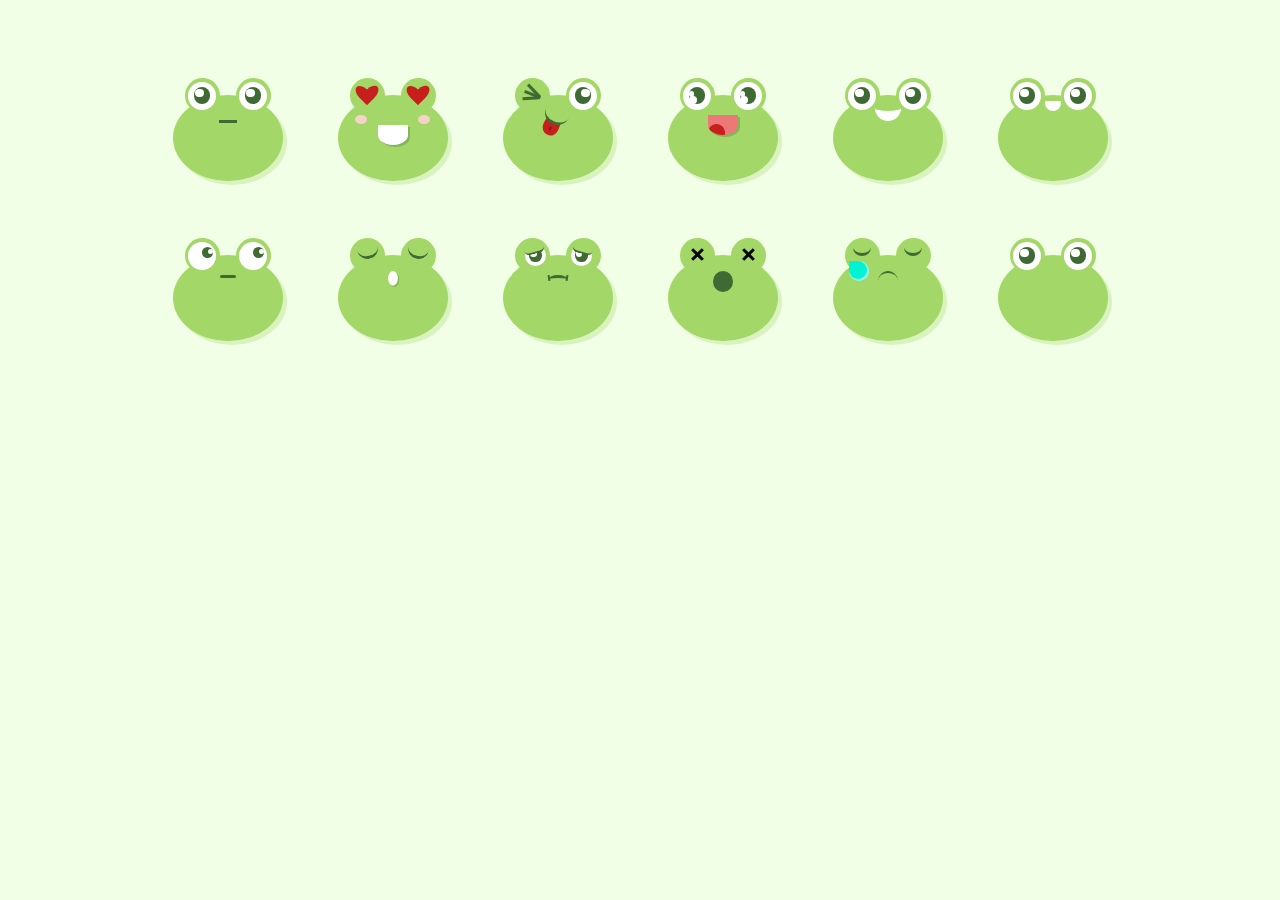
<file: Challenges/WEB/web1-一道水题/index.html>
﻿<!DOCTYPE html>
<html lang="zh">
<head>
<meta charset="UTF-8">
<meta http-equiv="X-UA-Compatible" content="IE=edge,chrome=1"> 
<meta name="viewport" content="width=device-width, initial-scale=1.0">
<title>web1</title>

<link rel="stylesheet" type="text/css" href="css/normalize.css" />
<link rel="stylesheet" type="text/css" href="css/demo.css">
<link rel="stylesheet" href="css/style.css">

</head>
<body oncontextmenu=self.event.returnValue=false>

<div class="container">
  <div class="emoji-container">
	
	<!--icon #1-->
	<div class="icon">
	  <div class="frog" id="frog-1">
		
		<div class="body">
		  <div class="mouth"></div>
		</div>
		
		<div class="eyes">
		  <div class="eye eye-left">
			<div class="eye-inner">
			  <div class="pupil">
				<div class="light"></div>
			  </div>
			</div>
		  </div>
		  <div class="eye eye-right">
			<div class="eye-inner">
			  <div class="pupil">
				<div class="light"></div>
			  </div>
			</div>
		  </div>
		</div>
		
	  </div>
	</div>
	
	<!--icon #2-->
	<div class="icon">
	  <div class="frog" id="frog-2">
		
		<div class="body">
		  <div class="blush"></div>
		  <div class="mouth big-mouth"></div>
		</div>
		
		<div class="eyes">
		  <div class="eye eye-left">
			<div class="eye-inner">
			  <div class="pupil">
				<div class="light"></div>
			  </div>
			</div>
		  </div>
		  <div class="eye eye-right">
			<div class="eye-inner">
			  <div class="pupil">
				<div class="light"></div>
			  </div>
			</div>
		  </div>
		</div>
		
	  </div>
	</div>
	
	<!--icon #3-->
	<div class="icon">
	  <div class="frog" id="frog-3">
		
		<div class="body">
		  <div class="mouth">
			<div class="toungue"></div>
		  </div>
		</div>
		
		<div class="eyes">
		  <div class="eye eye-left wink">
			<div class="eye-inner">
			  <div class="pupil">
				<div class="light"></div>
			  </div>
			</div>
		  </div>
		  <div class="eye eye-right">
			<div class="eye-inner">
			  <div class="pupil">
				<div class="light"></div>
			  </div>
			</div>
		  </div>
		</div>
		
	  </div>
	</div>
	
	<!--icon #4-->
	<div class="icon">
	  <div class="frog" id="frog-4">
		
		<div class="body">
		  <div class="mouth big-mouth">
			<div class="toungue"></div>
		  </div>
		</div>
		
		<div class="eyes">
		  <div class="eye eye-left extra-light">
			<div class="eye-inner">
			  <div class="pupil">
				<div class="light"></div>
			  </div>
			</div>
		  </div>
		  <div class="eye eye-right extra-light">
			<div class="eye-inner">
			  <div class="pupil">
				<div class="light"></div>
			  </div>
			</div>
		  </div>
		</div>
		
	  </div>
	</div>
	
	<!--icon #5-->
	<div class="icon">
	  <div class="frog" id="frog-5">
		
		<div class="body">
		  <div class="blush"></div>
		  <div class="mouth"></div>
		</div>
		
		<div class="eyes">
		  <div class="eye eye-left">
			<div class="eye-inner">
			  <div class="pupil">
				<div class="light"></div>
			  </div>
			</div>
		  </div>
		  <div class="eye eye-right">
			<div class="eye-inner">
			  <div class="pupil">
				<div class="light"></div>
			  </div>
			</div>
		  </div>
		</div>
		
	  </div>
	</div>
	
	<!--icon #6-->
	<div class="icon">
	  <div class="frog" id="frog-6">
		
		<div class="body">
		  <div class="blush"></div>
		  <div class="mouth"></div>
		</div>
		
		<div class="eyes">
		  <div class="eye eye-left extra-light">
			<div class="eye-inner">
			  <div class="pupil">
				<div class="light"></div>
			  </div>
			</div>
		  </div>
		  <div class="eye eye-right extra-light">
			<div class="eye-inner">
			  <div class="pupil">
				<div class="light"></div>
			  </div>
			</div>
		  </div>
		</div>
		
	  </div>
	</div>
	
	<!--icon #7-->
	<div class="icon">
	  <div class="frog" id="frog-7">
		
		<div class="body">
		  <div class="mouth"></div>
		</div>
		
		<div class="eyes">
		  <div class="eye eye-left">
			<div class="eye-inner">
			  <div class="pupil">
				<div class="light"></div>
			  </div>
			</div>
		  </div>
		  <div class="eye eye-right">
			<div class="eye-inner">
			  <div class="pupil">
				<div class="light"></div>
			  </div>
			</div>
		  </div>
		</div>
		
	  </div>
	</div>
	
	<!--icon #8-->
	<div class="icon">
	  <div class="frog" id="frog-8">
		
		<div class="body">
		  <div class="mouth"></div>
		  <div class="sleepy-icons">
			<div>Z</div>
			<div>Z</div>
			<div>Z</div>
		  </div>
		</div>
		
		<div class="eyes">
		  <div class="eye eye-left">
			<div class="eye-inner">
			  <div class="pupil">
				<div class="light"></div>
			  </div>
			</div>
		  </div>
		  <div class="eye eye-right">
			<div class="eye-inner">
			  <div class="pupil">
				<div class="light"></div>
			  </div>
			</div>
		  </div>
		</div>
		
	  </div>
	</div>
	
   <!--icon #9-->
	<div class="icon">
	  <div class="frog" id="frog-9">
		
		<div class="body">
		  <div class="blush"></div>
		  <div class="mouth"></div>
		</div>
		
		<div class="eyes">
		  <div class="eye eye-left">
			<div class="eye-inner">
			  <div class="pupil">
				<div class="light"></div>
			  </div>
			</div>
		  </div>
		  <div class="eye eye-right">
			<div class="eye-inner">
			  <div class="pupil">
				<div class="light"></div>
			  </div>
			</div>
		  </div>
		</div>
	  </div>
	</div>
	
   <!--icon #10-->
	<div class="icon">
	  <div class="frog" id="frog-10">
		
		<div class="body">
		  <div class="mouth"></div>
		</div>
		
		<div class="eyes">
		  <div class="eye eye-left">
			<div class="eye-inner">
			  <div class="pupil">
				<div class="light"></div>
			  </div>
			</div>
		  </div>
		  <div class="eye eye-right">
			<div class="eye-inner">
			  <div class="pupil">
				<div class="light"></div>
			  </div>
			</div>
		  </div>
		</div>
	  </div>
	</div> 
	
	<!--icon #11-->
	<div class="icon">
	  <div class="frog" id="frog-11">
		
		<div class="body">
		  <div class="tear"></div>
		  <div class="mouth"></div>
		</div>
		
		<div class="eyes">
		  <div class="eye eye-left">
			<div class="eye-inner">
			  <div class="pupil">
				<div class="light"></div>
			  </div>
			</div>
		  </div>
		  <div class="eye eye-right">
			<div class="eye-inner">
			  <div class="pupil">
				<div class="light"></div>
			  </div>
			</div>
		  </div>
		</div>
	  </div>
	</div>
	
	<!--icon #12-->
	<div class="icon">
	  <div class="frog" id="frog-12">
		
		<div class="body">
		  <div class="mouth"></div>
		</div>
		
		<div class="eyes">
		  <div class="eye eye-left">
			<div class="eye-inner">
			  <div class="pupil">
				<div class="light"></div>
			  </div>
			</div>
		  </div>
		  <div class="eye eye-right">
			<div class="eye-inner">
			  <div class="pupil">
				<div class="light"></div>
			  </div>
			</div>
		  </div>
		</div>
	  </div>
	</div> 
	
  </div>
</div>

<div style="text-align:center;margin:50px 0; font:normal 14px/24px 'MicroSoft YaHei';">
</div>
<!--Flag: moctf{xxxxxxxxxx} -->
<!--By:daoyuan-->
</body>
</html>
</file>
<file: WEB/web1-一道水题/css/style.css>
* {
  padding: 0px;
  margin: 0px;
}

body {
  background-color: #F1FFE6;
}

.container {
  width: 950px;
  margin: 70px auto 0px auto;
  text-align: center;
}
.container h1 {
  font-family: 'Slabo 27px', serif;
  font-size: 35px;
  color: #2d4427;
  margin-bottom: 50px;
}
.container h1 span {
  position: relative;
  font-family: 'Gloria Hallelujah', cursive;
}
.container h1 span:before {
  content: "^";
  position: absolute;
  top: 10px;
  right: 40px;
}
.container h1 span:after {
  content: "^";
  position: absolute;
  top: 10px;
  right: 22px;
}
.container .emoji-container {
  display: -webkit-box;
  display: -ms-flexbox;
  display: flex;
  -ms-grid-column-align: center;
      justify-items: center;
  -webkit-box-align: start;
      -ms-flex-align: start;
          align-items: flex-start;
  -ms-flex-wrap: wrap;
      flex-wrap: wrap;
}
.container .emoji-container .icon {
  margin-right: 40px;
  margin-bottom: 40px;
}
.container .emoji-container .icon:nth-child(6n) {
  margin-right: 0px;
}

.icon {
  width: 125px;
  height: 120px;
  position: relative;
}
.icon .frog {
  position: absolute;
  top: 0;
  left: 0;
  width: 100%;
  height: 100%;
}
.icon .frog .body {
  width: 110px;
  height: 86px;
  background-color: #A3D768;
  border-radius: 50%;
  position: absolute;
  top: 25px;
  left: 0;
  right: 0;
  margin: auto;
  box-shadow: 4px 4px 0px 0px rgba(163, 215, 104, 0.3);
}
.icon .frog .body .mouth {
  margin: auto;
}
.icon .frog .body .big-mouth {
  width: 30px;
  height: 20px;
  border-radius: 0 0 50% 50%;
  box-shadow: 2px 2px 0px 0px rgba(63, 106, 52, 0.3);
}
.icon .frog .body .blush {
  width: 75px;
  height: 9px;
  position: absolute;
  top: 20px;
  left: 0;
  right: 0;
  margin: auto;
}
.icon .frog .body .blush:before, .icon .frog .body .blush:after {
  content: "";
  display: block;
  width: 12px;
  height: 100%;
  background-color: #F7D2C9;
  border-radius: 50%;
}
.icon .frog .body .blush:before {
  position: absolute;
  top: 0;
  left: 0;
}
.icon .frog .body .blush:after {
  position: absolute;
  top: 0;
  right: 0;
}
.icon .frog .eyes {
  width: 86px;
  height: 35px;
  position: absolute;
  top: 8px;
  left: 0;
  right: 0;
  margin: auto;
}
.icon .frog .eyes .eye {
  width: 35px;
  height: 35px;
}
.icon .frog .eyes .eye:before {
  content: "";
  display: block;
  width: 100%;
  height: 100%;
  background-color: #A3D768;
  border-radius: 50%;
}
.icon .frog .eyes .eye.wink .eye-inner {
  background-color: transparent;
  width: 17px;
  height: 3px;
  background-color: #3F6A34;
  border-radius: 0;
  position: absolute;
  top: 15px;
  left: 0;
  right: 0;
  margin: auto;
  -webkit-transform: rotate(21deg);
          transform: rotate(21deg);
}
.icon .frog .eyes .eye.wink .eye-inner:before, .icon .frog .eyes .eye.wink .eye-inner:after {
  content: '';
  display: block;
  width: 17px;
  height: 3px;
  background-color: #3F6A34;
}
.icon .frog .eyes .eye.wink .eye-inner:before {
  -webkit-transform: rotate(25deg);
          transform: rotate(25deg);
  position: absolute;
  top: -4px;
  left: 0;
}
.icon .frog .eyes .eye.wink .eye-inner:after {
  -webkit-transform: rotate(-25deg);
          transform: rotate(-25deg);
  position: absolute;
  top: 4px;
  left: 0;
}
.icon .frog .eyes .eye.wink .pupil {
  display: none;
}
.icon .frog .eyes .eye.extra-light .light {
  width: 40%;
  height: 40%;
}
.icon .frog .eyes .eye.extra-light .light:before {
  content: "";
  display: block;
  width: 70%;
  height: 70%;
  background-color: #fff;
  border-radius: 50%;
}
.icon .frog .eyes .eye .eye-inner {
  background-color: #fff;
  width: 80%;
  height: 80%;
  position: absolute;
  top: 10%;
  left: 10%;
  border-radius: 50%;
}
.icon .frog .eyes .eye .eye-inner .pupil {
  background-color: #3F6A34;
  width: 60%;
  height: 60%;
  position: absolute;
  top: 20%;
  left: 20%;
  border-radius: 50%;
}
.icon .frog .eyes .eye .eye-inner .pupil .light {
  background-color: #fff;
  width: 50%;
  height: 50%;
  position: absolute;
  top: 10%;
  left: 10%;
  border-radius: 50%;
}
.icon .frog .eyes .eye-left {
  position: absolute;
  top: 0px;
  left: 0;
}
.icon .frog .eyes .eye-right {
  position: absolute;
  top: 0px;
  right: 0;
}

.frog#frog-1 .body .mouth {
  width: 18px;
  height: 22px;
  border-bottom: 3px solid #3F6A34;
  position: absolute;
  top: 6px;
  left: 0;
  right: 0;
  -webkit-animation: smile 3.8s linear 0s infinite;
          animation: smile 3.8s linear 0s infinite;
}
@-webkit-keyframes smile {
  0% {
    border-radius: 0%;
  }
  20% {
    border-radius: 50%;
  }
  70% {
    border-radius: 50%;
  }
}
@keyframes smile {
  0% {
    border-radius: 0%;
  }
  20% {
    border-radius: 50%;
  }
  70% {
    border-radius: 50%;
  }
}
.frog#frog-2 .mouth {
  background-color: #fff;
  position: absolute;
  top: 30px;
  left: 0;
  right: 0;
}
.frog#frog-2 .eye-inner {
  top: 17%;
  background-color: transparent !important;
  -webkit-animation: hearts 0.6s linear 0s infinite alternate;
          animation: hearts 0.6s linear 0s infinite alternate;
}
@-webkit-keyframes hearts {
  0% {
    -webkit-transform: scale(0.7);
            transform: scale(0.7);
  }
  100% {
    -webkit-transform: scale(1);
            transform: scale(1);
  }
}
@keyframes hearts {
  0% {
    -webkit-transform: scale(0.7);
            transform: scale(0.7);
  }
  100% {
    -webkit-transform: scale(1);
            transform: scale(1);
  }
}
.frog#frog-2 .eye-inner:before, .frog#frog-2 .eye-inner:after {
  content: "";
  display: block;
  height: 70%;
  width: 40%;
  background-color: #C71F1C;
  border-radius: 50% 50% 0 0;
}
.frog#frog-2 .eye-inner:before {
  position: absolute;
  top: 0;
  left: 5px;
  -webkit-transform: rotate(-45deg);
          transform: rotate(-45deg);
}
.frog#frog-2 .eye-inner:after {
  position: absolute;
  top: 0;
  right: 5px;
  -webkit-transform: rotate(45deg);
          transform: rotate(45deg);
}
.frog#frog-2 .eye-inner .pupil {
  display: none;
}

.frog#frog-3 .eye-right .light {
  position: absolute;
  top: 10%;
  left: auto;
  right: 10%;
}
.frog#frog-3 .mouth {
  width: 25px;
  height: 25px;
  position: absolute;
  top: 5px;
  left: 0;
  right: 0;
  -webkit-transform: rotate(23deg);
          transform: rotate(23deg);
}
.frog#frog-3 .mouth:before {
  content: "";
  display: block;
  border-bottom: 3px solid #3F6A34;
  width: 100%;
  height: 100%;
  border-radius: 50%;
  background-color: #A3D768;
  z-index: 3;
  position: absolute;
  top: 0px;
  left: 0;
}
.frog#frog-3 .toungue {
  width: 16px;
  height: 20px;
  background-color: #C71F1C;
  border-radius: 30px;
  z-index: 2;
  position: absolute;
  top: 17px;
  left: 4px;
  -webkit-transform-origin: center top;
          transform-origin: center top;
  -webkit-animation: toungue 2.0s linear 0s infinite;
          animation: toungue 2.0s linear 0s infinite;
}
@-webkit-keyframes toungue {
  0% {
    -webkit-transform: scale(1, 1);
            transform: scale(1, 1);
  }
  40% {
    -webkit-transform: scale(1, 1);
            transform: scale(1, 1);
  }
  75% {
    -webkit-transform: scale(1, 0);
            transform: scale(1, 0);
  }
}
@keyframes toungue {
  0% {
    -webkit-transform: scale(1, 1);
            transform: scale(1, 1);
  }
  40% {
    -webkit-transform: scale(1, 1);
            transform: scale(1, 1);
  }
  75% {
    -webkit-transform: scale(1, 0);
            transform: scale(1, 0);
  }
}
.frog#frog-3 .toungue:before {
  content: "";
  display: block;
  width: 2px;
  height: 4px;
  background-color: #410a09;
  position: absolute;
  left: 0px;
  right: 0px;
  bottom: 5px;
  margin: auto;
  opacity: 0.4;
}

.frog#frog-4 .eye .light {
  position: absolute;
  top: 9px;
  left: 0px;
}
.frog#frog-4 .eye .light:before {
  position: absolute;
  top: -5px;
  left: 0px;
}
.frog#frog-4 .mouth {
  position: absolute;
  top: 20px;
  left: 0;
  right: 0;
  background-color: #ec7977;
  overflow: hidden;
  -webkit-transform-origin: center top;
          transform-origin: center top;
  -webkit-animation: laugh 1.9s linear 0s infinite;
          animation: laugh 1.9s linear 0s infinite;
}
@-webkit-keyframes laugh {
  0% {
    -webkit-transform: scale(1, 0);
            transform: scale(1, 0);
  }
  30% {
    -webkit-transform: scale(1, 1);
            transform: scale(1, 1);
  }
  40% {
    -webkit-transform: scale(1, 0.6);
            transform: scale(1, 0.6);
  }
  50% {
    -webkit-transform: scale(1, 1);
            transform: scale(1, 1);
  }
  60% {
    -webkit-transform: scale(1, 0.6);
            transform: scale(1, 0.6);
  }
  70% {
    -webkit-transform: scale(1, 1);
            transform: scale(1, 1);
  }
}
@keyframes laugh {
  0% {
    -webkit-transform: scale(1, 0);
            transform: scale(1, 0);
  }
  30% {
    -webkit-transform: scale(1, 1);
            transform: scale(1, 1);
  }
  40% {
    -webkit-transform: scale(1, 0.6);
            transform: scale(1, 0.6);
  }
  50% {
    -webkit-transform: scale(1, 1);
            transform: scale(1, 1);
  }
  60% {
    -webkit-transform: scale(1, 0.6);
            transform: scale(1, 0.6);
  }
  70% {
    -webkit-transform: scale(1, 1);
            transform: scale(1, 1);
  }
}
.frog#frog-4 .mouth .toungue {
  width: 17px;
  height: 17px;
  background-color: #C71F1C;
  border-radius: 20px;
  position: absolute;
  top: 9px;
  left: 3;
  -webkit-transform: rotate(20deg);
          transform: rotate(20deg);
}

@-webkit-keyframes eyes-1 {
  0% {
    -webkit-transform: scale(1, 1);
            transform: scale(1, 1);
    opacity: 1;
  }
  20% {
    -webkit-transform: scale(0, 0);
            transform: scale(0, 0);
    opacity: 0;
  }
  70% {
    -webkit-transform: scale(0, 0);
            transform: scale(0, 0);
    opacity: 0;
  }
  80% {
    -webkit-transform: scale(1, 1);
            transform: scale(1, 1);
    opacity: 1;
  }
}

@keyframes eyes-1 {
  0% {
    -webkit-transform: scale(1, 1);
            transform: scale(1, 1);
    opacity: 1;
  }
  20% {
    -webkit-transform: scale(0, 0);
            transform: scale(0, 0);
    opacity: 0;
  }
  70% {
    -webkit-transform: scale(0, 0);
            transform: scale(0, 0);
    opacity: 0;
  }
  80% {
    -webkit-transform: scale(1, 1);
            transform: scale(1, 1);
    opacity: 1;
  }
}
@-webkit-keyframes eyes-2 {
  0% {
    opacity: 0;
    position: absolute;
    top: 40%;
    left: 20%;
  }
  28% {
    opacity: 1;
    position: absolute;
    top: 20%;
    left: 20%;
  }
  70% {
    opacity: 1;
    position: absolute;
    top: 20%;
    left: 20%;
  }
  78% {
    opacity: 0;
    position: absolute;
    top: 40%;
    left: 20%;
  }
}
@keyframes eyes-2 {
  0% {
    opacity: 0;
    position: absolute;
    top: 40%;
    left: 20%;
  }
  28% {
    opacity: 1;
    position: absolute;
    top: 20%;
    left: 20%;
  }
  70% {
    opacity: 1;
    position: absolute;
    top: 20%;
    left: 20%;
  }
  78% {
    opacity: 0;
    position: absolute;
    top: 40%;
    left: 20%;
  }
}
@-webkit-keyframes blush {
  0% {
    opacity: 0;
  }
  20% {
    opacity: 1;
  }
  70% {
    opacity: 1;
  }
  80% {
    opacity: 0;
  }
}
@keyframes blush {
  0% {
    opacity: 0;
  }
  20% {
    opacity: 1;
  }
  70% {
    opacity: 1;
  }
  80% {
    opacity: 0;
  }
}
.frog#frog-5 .eye:after {
  content: "";
  display: block;
  width: 60%;
  height: 60%;
  border-top: 3px solid #3F6A34;
  border-radius: 50%;
  position: absolute;
  top: 40%;
  left: 20%;
  opacity: 0;
  -webkit-animation: eyes-2 2.8s linear 0s infinite;
          animation: eyes-2 2.8s linear 0s infinite;
}
.frog#frog-5 .eye .eye-inner {
  -webkit-transform-origin: center center;
          transform-origin: center center;
  -webkit-animation: eyes-1 2.8s linear 0s infinite;
          animation: eyes-1 2.8s linear 0s infinite;
}
.frog#frog-5 .blush {
  opacity: 0;
  -webkit-animation: blush 2.8s linear 0s infinite;
          animation: blush 2.8s linear 0s infinite;
}
.frog#frog-5 .mouth {
  width: 26px;
  height: 26px;
  border-bottom: 10px solid #fff;
  border-radius: 20px;
}

@-webkit-keyframes eyes-big-light {
  0% {
    position: absolute;
    top: 10%;
    left: 10%;
    right: auto;
    bottom: auto;
  }
  20% {
    position: absolute;
    top: auto;
    left: auto;
    right: 10%;
    bottom: 10%;
  }
  70% {
    position: absolute;
    top: auto;
    left: auto;
    right: 10%;
    bottom: 10%;
  }
  80% {
    position: absolute;
    top: 10%;
    left: 10%;
    right: auto;
    bottom: auto;
  }
}

@keyframes eyes-big-light {
  0% {
    position: absolute;
    top: 10%;
    left: 10%;
    right: auto;
    bottom: auto;
  }
  20% {
    position: absolute;
    top: auto;
    left: auto;
    right: 10%;
    bottom: 10%;
  }
  70% {
    position: absolute;
    top: auto;
    left: auto;
    right: 10%;
    bottom: 10%;
  }
  80% {
    position: absolute;
    top: 10%;
    left: 10%;
    right: auto;
    bottom: auto;
  }
}
@-webkit-keyframes eyes-small-light {
  0% {
    opacity: 0;
  }
  23% {
    opacity: 1;
  }
  70% {
    opacity: 1;
  }
  75% {
    opacity: 0;
  }
}
@keyframes eyes-small-light {
  0% {
    opacity: 0;
  }
  23% {
    opacity: 1;
  }
  70% {
    opacity: 1;
  }
  75% {
    opacity: 0;
  }
}
@keyframes blush {
  0% {
    opacity: 0;
  }
  20% {
    opacity: 1;
  }
  70% {
    opacity: 1;
  }
  80% {
    opacity: 0;
  }
}
.frog#frog-6 .eye .light {
  -webkit-animation: eyes-big-light 2.8s linear 0s infinite;
          animation: eyes-big-light 2.8s linear 0s infinite;
}
.frog#frog-6 .eye .light:before {
  position: absolute;
  top: -5px;
  left: 5px;
  opacity: 0;
  -webkit-animation: eyes-small-light 2.8s linear 0s infinite;
          animation: eyes-small-light 2.8s linear 0s infinite;
}
.frog#frog-6 .blush {
  opacity: 0;
  -webkit-animation: blush 2.8s linear 0s infinite;
          animation: blush 2.8s linear 0s infinite;
}
.frog#frog-6 .mouth {
  width: 16px;
  height: 16px;
  border-bottom: 10px solid #fff;
  border-radius: 20px;
}

@-webkit-keyframes eye-animation {
  0% {
    position: absolute;
    top: 5px;
    left: auto;
    right: 3px;
  }
  25% {
    position: absolute;
    top: 0px;
    left: 0;
    right: 0;
    margin: auto;
  }
  50% {
    position: absolute;
    top: 5px;
    left: 3px;
    right: auto;
  }
  75% {
    position: absolute;
    top: 0px;
    left: 0;
    right: 0;
    margin: auto;
  }
}

@keyframes eye-animation {
  0% {
    position: absolute;
    top: 5px;
    left: auto;
    right: 3px;
  }
  25% {
    position: absolute;
    top: 0px;
    left: 0;
    right: 0;
    margin: auto;
  }
  50% {
    position: absolute;
    top: 5px;
    left: 3px;
    right: auto;
  }
  75% {
    position: absolute;
    top: 0px;
    left: 0;
    right: 0;
    margin: auto;
  }
}
.frog#frog-7 .eye .pupil {
  width: 40%;
  height: 40%;
  position: absolute;
  top: 5px;
  left: auto;
  right: 3px;
  -webkit-animation: eye-animation 3.6s linear 0s infinite;
          animation: eye-animation 3.6s linear 0s infinite;
}
.frog#frog-7 .eye .pupil .light {
  width: 5px;
  height: 5px;
  position: absolute;
  top: 2px;
  left: auto;
  right: 0px;
}
.frog#frog-7 .mouth {
  width: 16px;
  height: 3px;
  background-color: #3F6A34;
  position: absolute;
  top: 20px;
  left: 0px;
  right: 0px;
  border-radius: 5px;
}

.frog#frog-8 .eye:after {
  content: "";
  display: block;
  width: 60%;
  height: 60%;
  border-bottom: 3px solid #3F6A34;
  border-radius: 50%;
  position: absolute;
  top: 0;
  left: 20%;
}
.frog#frog-8 .eye-left:after {
  -webkit-transform: rotate(-12deg);
          transform: rotate(-12deg);
}
.frog#frog-8 .eye-right:after {
  -webkit-transform: rotate(12deg);
          transform: rotate(12deg);
}
.frog#frog-8 .eye-inner {
  display: none;
}
@-webkit-keyframes mouth {
  0% {
    -webkit-transform: scale(0.7);
            transform: scale(0.7);
  }
  60% {
    -webkit-transform: scale(1);
            transform: scale(1);
  }
}
@keyframes mouth {
  0% {
    -webkit-transform: scale(0.7);
            transform: scale(0.7);
  }
  60% {
    -webkit-transform: scale(1);
            transform: scale(1);
  }
}
.frog#frog-8 .mouth {
  height: 21px;
  width: 14px;
  background-color: #fff;
  border-radius: 50%;
  box-shadow: 2px 2px 0px 0px rgba(63, 106, 52, 0.3);
  position: absolute;
  top: 16px;
  left: 0px;
  right: 0px;
  -webkit-transform: scale(0.7);
          transform: scale(0.7);
  -webkit-transform-origin: center top;
          transform-origin: center top;
  -webkit-animation: mouth 2s linear 0s infinite;
          animation: mouth 2s linear 0s infinite;
}
.frog#frog-8 .sleepy-icons {
  width: 34px;
  height: 50px;
  position: absolute;
  top: 0px;
  left: 0px;
  z-index: 10;
  color: #3F6A34;
  font-weight: bold;
}
@-webkit-keyframes sleepy-icons {
  0% {
    opacity: 0;
  }
  100% {
    opacity: 1;
  }
}
@keyframes sleepy-icons {
  0% {
    opacity: 0;
  }
  100% {
    opacity: 1;
  }
}
.frog#frog-8 .sleepy-icons div {
  text-shadow: 2px 2px 0px rgba(63, 106, 52, 0.3);
  -webkit-transform: rotate(-15deg);
          transform: rotate(-15deg);
  opacity: 0;
}
.frog#frog-8 .sleepy-icons div:nth-child(1) {
  position: absolute;
  top: 5px;
  left: 10px;
  font-size: 16px;
  -webkit-animation: sleepy-icons 1s linear 0s infinite alternate;
          animation: sleepy-icons 1s linear 0s infinite alternate;
}
.frog#frog-8 .sleepy-icons div:nth-child(2) {
  position: absolute;
  top: -6px;
  left: -6px;
  font-size: 12px;
  -webkit-animation: sleepy-icons 1s linear 0.5s infinite alternate;
          animation: sleepy-icons 1s linear 0.5s infinite alternate;
}
.frog#frog-8 .sleepy-icons div:nth-child(3) {
  position: absolute;
  top: -30px;
  left: -10px;
  font-size: 19px;
  -webkit-animation: sleepy-icons 1s linear 1s infinite alternate;
          animation: sleepy-icons 1s linear 1s infinite alternate;
}

@-webkit-keyframes color-animation {
  0% {
    background-color: #A3D768;
  }
  30% {
    background-color: #3F6A34;
  }
  70% {
    background-color: #3F6A34;
  }
  80% {
    background-color: #A3D768;
  }
}

@keyframes color-animation {
  0% {
    background-color: #A3D768;
  }
  30% {
    background-color: #3F6A34;
  }
  70% {
    background-color: #3F6A34;
  }
  80% {
    background-color: #A3D768;
  }
}
@-webkit-keyframes color-animation-2 {
  0% {
    border-color: #3F6A34;
  }
  30% {
    border-color: #162612;
  }
  70% {
    border-color: #162612;
  }
  80% {
    border-color: #3F6A34;
  }
}
@keyframes color-animation-2 {
  0% {
    border-color: #3F6A34;
  }
  30% {
    border-color: #162612;
  }
  70% {
    border-color: #162612;
  }
  80% {
    border-color: #3F6A34;
  }
}
@-webkit-keyframes color-animation-3 {
  0% {
    background-color: #3F6A34;
  }
  30% {
    background-color: #2b4823;
  }
  70% {
    background-color: #2b4823;
  }
  80% {
    background-color: #3F6A34;
  }
}
@keyframes color-animation-3 {
  0% {
    background-color: #3F6A34;
  }
  30% {
    background-color: #2b4823;
  }
  70% {
    background-color: #2b4823;
  }
  80% {
    background-color: #3F6A34;
  }
}
.frog#frog-9 .body,
.frog#frog-9 .eye:before {
  -webkit-animation: color-animation 2.5s linear 0s infinite;
          animation: color-animation 2.5s linear 0s infinite;
}
.frog#frog-9 .eye:after {
  -webkit-animation: color-animation 2.5s linear 0s infinite, color-animation-2 2.5s linear 0s infinite;
          animation: color-animation 2.5s linear 0s infinite, color-animation-2 2.5s linear 0s infinite;
}
.frog#frog-9 .mouth {
  -webkit-animation: color-animation-2 2.5s linear 0s infinite;
          animation: color-animation-2 2.5s linear 0s infinite;
}
.frog#frog-9 .mouth:before,
.frog#frog-9 .mouth:after {
  -webkit-animation: color-animation-3 2.5s linear 0s infinite;
          animation: color-animation-3 2.5s linear 0s infinite;
}
.frog#frog-9 .blush:before, .frog#frog-9 .blush:after {
  background-color: #A3D768;
}
.frog#frog-9 .eye .eye-inner {
  width: 60%;
  height: 60%;
}
.frog#frog-9 .eye:after {
  content: "";
  display: block;
  background-color: #A3D768;
  width: 20px;
  height: 10px;
  border-radius: 30px;
  border-bottom: 2px solid #3F6A34;
}
.frog#frog-9 .eye-left .eye-inner {
  position: absolute;
  top: 20%;
  left: 30%;
}
.frog#frog-9 .eye-left:after {
  position: absolute;
  top: 18%;
  left: 28%;
  -webkit-transform: rotate(-15deg);
          transform: rotate(-15deg);
}
.frog#frog-9 .eye-right .eye-inner {
  position: absolute;
  top: 20%;
  left: 15%;
}
.frog#frog-9 .eye-right:after {
  position: absolute;
  top: 18%;
  left: 20%;
  -webkit-transform: rotate(15deg);
          transform: rotate(15deg);
}
.frog#frog-9 .mouth {
  width: 20px;
  height: 10px;
  border-top: 3px solid #3F6A34;
  border-radius: 50%;
  position: absolute;
  top: 20px;
  left: 0;
  right: 0;
}
.frog#frog-9 .mouth:before, .frog#frog-9 .mouth:after {
  content: "";
  display: block;
  width: 2px;
  height: 6px;
  background-color: #3F6A34;
}
.frog#frog-9 .mouth:before {
  position: absolute;
  top: -3px;
  left: 0;
  -webkit-transform: rotate(-8deg);
          transform: rotate(-8deg);
}
.frog#frog-9 .mouth:after {
  position: absolute;
  top: -3px;
  right: 0;
  -webkit-transform: rotate(8deg);
          transform: rotate(8deg);
}

.frog#frog-10 .eye .eye-inner {
  background: transparent;
}
.frog#frog-10 .eye .eye-inner:before, .frog#frog-10 .eye .eye-inner:after {
  content: "";
  display: block;
  width: 3px;
  height: 15px;
  background-color: black;
  position: absolute;
  top: 5px;
  left: 0;
  right: 0;
  margin: auto;
}
.frog#frog-10 .eye .eye-inner:before {
  -webkit-transform: rotate(-45deg);
          transform: rotate(-45deg);
}
.frog#frog-10 .eye .eye-inner:after {
  -webkit-transform: rotate(45deg);
          transform: rotate(45deg);
}
.frog#frog-10 .eye .eye-inner .pupil {
  display: none;
}
.frog#frog-10 .mouth {
  height: 21px;
  width: 20px;
  background-color: #3F6A34;
  border-radius: 50%;
  position: absolute;
  top: 16px;
  left: 0px;
  right: 0px;
  -webkit-transform-origin: center center;
          transform-origin: center center;
  -webkit-animation: mouth-2 2s linear 0s infinite alternate;
          animation: mouth-2 2s linear 0s infinite alternate;
}
@-webkit-keyframes mouth-2 {
  0% {
    -webkit-transform: scale(0);
            transform: scale(0);
    opacity: 0;
  }
  60% {
    -webkit-transform: scale(1);
            transform: scale(1);
    opacity: 1;
  }
}
@keyframes mouth-2 {
  0% {
    -webkit-transform: scale(0);
            transform: scale(0);
    opacity: 0;
  }
  60% {
    -webkit-transform: scale(1);
            transform: scale(1);
    opacity: 1;
  }
}
.frog#frog-11 .eye:after {
  content: "";
  display: block;
  width: 50%;
  height: 50%;
  border-bottom: 3px solid #3F6A34;
  border-radius: 50%;
  position: absolute;
  top: 0px;
  left: 0px;
  right: 0px;
  margin: auto;
}
.frog#frog-11 .eye .eye-inner {
  display: none;
}
.frog#frog-11 .mouth {
  width: 20px;
  height: 20px;
  border-top: 2px solid #3F6A34;
  border-radius: 50%;
  position: absolute;
  top: 16px;
  left: 0px;
  right: 0px;
}
.frog#frog-11 .tear {
  width: 20px;
  height: 20px;
  background-color: #8ffef0;
  border-radius: 0px 50% 50% 50%;
  position: absolute;
  top: 6px;
  left: 16px;
  z-index: 10;
  -webkit-animation: tear 1.8s linear 0s infinite;
          animation: tear 1.8s linear 0s infinite;
}
@-webkit-keyframes tear {
  0% {
    top: 6px;
    -webkit-transform: scale(0.4) rotate(45deg);
            transform: scale(0.4) rotate(45deg);
  }
  100% {
    top: 85%;
    -webkit-transform: scale(1) rotate(45deg);
            transform: scale(1) rotate(45deg);
  }
}
@keyframes tear {
  0% {
    top: 6px;
    -webkit-transform: scale(0.4) rotate(45deg);
            transform: scale(0.4) rotate(45deg);
  }
  100% {
    top: 85%;
    -webkit-transform: scale(1) rotate(45deg);
            transform: scale(1) rotate(45deg);
  }
}
.frog#frog-11 .tear:before {
  content: "";
  display: block;
  width: 90%;
  height: 90%;
  background-color: #01f3d3;
  border-radius: 0px 50% 50% 50%;
  position: absolute;
  top: 0px;
  left: 0px;
}

@-webkit-keyframes angry-frog-bg {
  0% {
    background-color: #A3D768;
  }
  30% {
    background-color: #ec7977;
  }
  70% {
    background-color: #ec7977;
  }
  80% {
    background-color: #A3D768;
  }
}

@keyframes angry-frog-bg {
  0% {
    background-color: #A3D768;
  }
  30% {
    background-color: #ec7977;
  }
  70% {
    background-color: #ec7977;
  }
  80% {
    background-color: #A3D768;
  }
}
@-webkit-keyframes angry-eyes {
  0% {
    -webkit-transform: scale(1);
            transform: scale(1);
  }
  30% {
    -webkit-transform: scale(0.6);
            transform: scale(0.6);
  }
  70% {
    -webkit-transform: scale(0.6);
            transform: scale(0.6);
  }
  80% {
    -webkit-transform: scale(1);
            transform: scale(1);
  }
}
@keyframes angry-eyes {
  0% {
    -webkit-transform: scale(1);
            transform: scale(1);
  }
  30% {
    -webkit-transform: scale(0.6);
            transform: scale(0.6);
  }
  70% {
    -webkit-transform: scale(0.6);
            transform: scale(0.6);
  }
  80% {
    -webkit-transform: scale(1);
            transform: scale(1);
  }
}
@-webkit-keyframes angry-brows-mouth {
  0% {
    opacity: 0;
  }
  37% {
    opacity: 1;
  }
  70% {
    opacity: 1;
  }
  77% {
    opacity: 0;
  }
}
@keyframes angry-brows-mouth {
  0% {
    opacity: 0;
  }
  37% {
    opacity: 1;
  }
  70% {
    opacity: 1;
  }
  77% {
    opacity: 0;
  }
}
.frog#frog-12 .body,
.frog#frog-12 .eye:before {
  -webkit-animation: angry-frog-bg 2.8s linear 0s infinite;
          animation: angry-frog-bg 2.8s linear 0s infinite;
}
.frog#frog-12 .eye-inner {
  -webkit-animation: angry-eyes 2.8s linear 0s infinite;
          animation: angry-eyes 2.8s linear 0s infinite;
}
.frog#frog-12 .eye:after {
  content: "";
  display: block;
  width: 13px;
  height: 3px;
  background-color: #C71F1C;
  position: absolute;
  top: 5px;
  left: 0;
  right: 0;
  margin: auto;
  -webkit-animation: angry-brows-mouth 2.8s linear 0s infinite;
          animation: angry-brows-mouth 2.8s linear 0s infinite;
  opacity: 0;
}
.frog#frog-12 .eye-left:after {
  -webkit-transform: rotate(10deg);
          transform: rotate(10deg);
}
.frog#frog-12 .eye-right:after {
  -webkit-transform: rotate(-10deg);
          transform: rotate(-10deg);
}
.frog#frog-12 .mouth {
  width: 18px;
  height: 8px;
  border-top: 3px solid #C71F1C;
  position: absolute;
  top: 16px;
  left: 0;
  right: 0;
  border-radius: 50%;
  -webkit-transform: rotate(32deg);
          transform: rotate(32deg);
  opacity: 0;
  -webkit-animation: angry-brows-mouth 2.8s linear 0s infinite;
          animation: angry-brows-mouth 2.8s linear 0s infinite;
}
</file>
<file: Challenges/WEB/web1-一道水题/css/style.css>
* {
  padding: 0px;
  margin: 0px;
}

body {
  background-color: #F1FFE6;
}

.container {
  width: 950px;
  margin: 70px auto 0px auto;
  text-align: center;
}
.container h1 {
  font-family: 'Slabo 27px', serif;
  font-size: 35px;
  color: #2d4427;
  margin-bottom: 50px;
}
.container h1 span {
  position: relative;
  font-family: 'Gloria Hallelujah', cursive;
}
.container h1 span:before {
  content: "^";
  position: absolute;
  top: 10px;
  right: 40px;
}
.container h1 span:after {
  content: "^";
  position: absolute;
  top: 10px;
  right: 22px;
}
.container .emoji-container {
  display: -webkit-box;
  display: -ms-flexbox;
  display: flex;
  -ms-grid-column-align: center;
      justify-items: center;
  -webkit-box-align: start;
      -ms-flex-align: start;
          align-items: flex-start;
  -ms-flex-wrap: wrap;
      flex-wrap: wrap;
}
.container .emoji-container .icon {
  margin-right: 40px;
  margin-bottom: 40px;
}
.container .emoji-container .icon:nth-child(6n) {
  margin-right: 0px;
}

.icon {
  width: 125px;
  height: 120px;
  position: relative;
}
.icon .frog {
  position: absolute;
  top: 0;
  left: 0;
  width: 100%;
  height: 100%;
}
.icon .frog .body {
  width: 110px;
  height: 86px;
  background-color: #A3D768;
  border-radius: 50%;
  position: absolute;
  top: 25px;
  left: 0;
  right: 0;
  margin: auto;
  box-shadow: 4px 4px 0px 0px rgba(163, 215, 104, 0.3);
}
.icon .frog .body .mouth {
  margin: auto;
}
.icon .frog .body .big-mouth {
  width: 30px;
  height: 20px;
  border-radius: 0 0 50% 50%;
  box-shadow: 2px 2px 0px 0px rgba(63, 106, 52, 0.3);
}
.icon .frog .body .blush {
  width: 75px;
  height: 9px;
  position: absolute;
  top: 20px;
  left: 0;
  right: 0;
  margin: auto;
}
.icon .frog .body .blush:before, .icon .frog .body .blush:after {
  content: "";
  display: block;
  width: 12px;
  height: 100%;
  background-color: #F7D2C9;
  border-radius: 50%;
}
.icon .frog .body .blush:before {
  position: absolute;
  top: 0;
  left: 0;
}
.icon .frog .body .blush:after {
  position: absolute;
  top: 0;
  right: 0;
}
.icon .frog .eyes {
  width: 86px;
  height: 35px;
  position: absolute;
  top: 8px;
  left: 0;
  right: 0;
  margin: auto;
}
.icon .frog .eyes .eye {
  width: 35px;
  height: 35px;
}
.icon .frog .eyes .eye:before {
  content: "";
  display: block;
  width: 100%;
  height: 100%;
  background-color: #A3D768;
  border-radius: 50%;
}
.icon .frog .eyes .eye.wink .eye-inner {
  background-color: transparent;
  width: 17px;
  height: 3px;
  background-color: #3F6A34;
  border-radius: 0;
  position: absolute;
  top: 15px;
  left: 0;
  right: 0;
  margin: auto;
  -webkit-transform: rotate(21deg);
          transform: rotate(21deg);
}
.icon .frog .eyes .eye.wink .eye-inner:before, .icon .frog .eyes .eye.wink .eye-inner:after {
  content: '';
  display: block;
  width: 17px;
  height: 3px;
  background-color: #3F6A34;
}
.icon .frog .eyes .eye.wink .eye-inner:before {
  -webkit-transform: rotate(25deg);
          transform: rotate(25deg);
  position: absolute;
  top: -4px;
  left: 0;
}
.icon .frog .eyes .eye.wink .eye-inner:after {
  -webkit-transform: rotate(-25deg);
          transform: rotate(-25deg);
  position: absolute;
  top: 4px;
  left: 0;
}
.icon .frog .eyes .eye.wink .pupil {
  display: none;
}
.icon .frog .eyes .eye.extra-light .light {
  width: 40%;
  height: 40%;
}
.icon .frog .eyes .eye.extra-light .light:before {
  content: "";
  display: block;
  width: 70%;
  height: 70%;
  background-color: #fff;
  border-radius: 50%;
}
.icon .frog .eyes .eye .eye-inner {
  background-color: #fff;
  width: 80%;
  height: 80%;
  position: absolute;
  top: 10%;
  left: 10%;
  border-radius: 50%;
}
.icon .frog .eyes .eye .eye-inner .pupil {
  background-color: #3F6A34;
  width: 60%;
  height: 60%;
  position: absolute;
  top: 20%;
  left: 20%;
  border-radius: 50%;
}
.icon .frog .eyes .eye .eye-inner .pupil .light {
  background-color: #fff;
  width: 50%;
  height: 50%;
  position: absolute;
  top: 10%;
  left: 10%;
  border-radius: 50%;
}
.icon .frog .eyes .eye-left {
  position: absolute;
  top: 0px;
  left: 0;
}
.icon .frog .eyes .eye-right {
  position: absolute;
  top: 0px;
  right: 0;
}

.frog#frog-1 .body .mouth {
  width: 18px;
  height: 22px;
  border-bottom: 3px solid #3F6A34;
  position: absolute;
  top: 6px;
  left: 0;
  right: 0;
  -webkit-animation: smile 3.8s linear 0s infinite;
          animation: smile 3.8s linear 0s infinite;
}
@-webkit-keyframes smile {
  0% {
    border-radius: 0%;
  }
  20% {
    border-radius: 50%;
  }
  70% {
    border-radius: 50%;
  }
}
@keyframes smile {
  0% {
    border-radius: 0%;
  }
  20% {
    border-radius: 50%;
  }
  70% {
    border-radius: 50%;
  }
}
.frog#frog-2 .mouth {
  background-color: #fff;
  position: absolute;
  top: 30px;
  left: 0;
  right: 0;
}
.frog#frog-2 .eye-inner {
  top: 17%;
  background-color: transparent !important;
  -webkit-animation: hearts 0.6s linear 0s infinite alternate;
          animation: hearts 0.6s linear 0s infinite alternate;
}
@-webkit-keyframes hearts {
  0% {
    -webkit-transform: scale(0.7);
            transform: scale(0.7);
  }
  100% {
    -webkit-transform: scale(1);
            transform: scale(1);
  }
}
@keyframes hearts {
  0% {
    -webkit-transform: scale(0.7);
            transform: scale(0.7);
  }
  100% {
    -webkit-transform: scale(1);
            transform: scale(1);
  }
}
.frog#frog-2 .eye-inner:before, .frog#frog-2 .eye-inner:after {
  content: "";
  display: block;
  height: 70%;
  width: 40%;
  background-color: #C71F1C;
  border-radius: 50% 50% 0 0;
}
.frog#frog-2 .eye-inner:before {
  position: absolute;
  top: 0;
  left: 5px;
  -webkit-transform: rotate(-45deg);
          transform: rotate(-45deg);
}
.frog#frog-2 .eye-inner:after {
  position: absolute;
  top: 0;
  right: 5px;
  -webkit-transform: rotate(45deg);
          transform: rotate(45deg);
}
.frog#frog-2 .eye-inner .pupil {
  display: none;
}

.frog#frog-3 .eye-right .light {
  position: absolute;
  top: 10%;
  left: auto;
  right: 10%;
}
.frog#frog-3 .mouth {
  width: 25px;
  height: 25px;
  position: absolute;
  top: 5px;
  left: 0;
  right: 0;
  -webkit-transform: rotate(23deg);
          transform: rotate(23deg);
}
.frog#frog-3 .mouth:before {
  content: "";
  display: block;
  border-bottom: 3px solid #3F6A34;
  width: 100%;
  height: 100%;
  border-radius: 50%;
  background-color: #A3D768;
  z-index: 3;
  position: absolute;
  top: 0px;
  left: 0;
}
.frog#frog-3 .toungue {
  width: 16px;
  height: 20px;
  background-color: #C71F1C;
  border-radius: 30px;
  z-index: 2;
  position: absolute;
  top: 17px;
  left: 4px;
  -webkit-transform-origin: center top;
          transform-origin: center top;
  -webkit-animation: toungue 2.0s linear 0s infinite;
          animation: toungue 2.0s linear 0s infinite;
}
@-webkit-keyframes toungue {
  0% {
    -webkit-transform: scale(1, 1);
            transform: scale(1, 1);
  }
  40% {
    -webkit-transform: scale(1, 1);
            transform: scale(1, 1);
  }
  75% {
    -webkit-transform: scale(1, 0);
            transform: scale(1, 0);
  }
}
@keyframes toungue {
  0% {
    -webkit-transform: scale(1, 1);
            transform: scale(1, 1);
  }
  40% {
    -webkit-transform: scale(1, 1);
            transform: scale(1, 1);
  }
  75% {
    -webkit-transform: scale(1, 0);
            transform: scale(1, 0);
  }
}
.frog#frog-3 .toungue:before {
  content: "";
  display: block;
  width: 2px;
  height: 4px;
  background-color: #410a09;
  position: absolute;
  left: 0px;
  right: 0px;
  bottom: 5px;
  margin: auto;
  opacity: 0.4;
}

.frog#frog-4 .eye .light {
  position: absolute;
  top: 9px;
  left: 0px;
}
.frog#frog-4 .eye .light:before {
  position: absolute;
  top: -5px;
  left: 0px;
}
.frog#frog-4 .mouth {
  position: absolute;
  top: 20px;
  left: 0;
  right: 0;
  background-color: #ec7977;
  overflow: hidden;
  -webkit-transform-origin: center top;
          transform-origin: center top;
  -webkit-animation: laugh 1.9s linear 0s infinite;
          animation: laugh 1.9s linear 0s infinite;
}
@-webkit-keyframes laugh {
  0% {
    -webkit-transform: scale(1, 0);
            transform: scale(1, 0);
  }
  30% {
    -webkit-transform: scale(1, 1);
            transform: scale(1, 1);
  }
  40% {
    -webkit-transform: scale(1, 0.6);
            transform: scale(1, 0.6);
  }
  50% {
    -webkit-transform: scale(1, 1);
            transform: scale(1, 1);
  }
  60% {
    -webkit-transform: scale(1, 0.6);
            transform: scale(1, 0.6);
  }
  70% {
    -webkit-transform: scale(1, 1);
            transform: scale(1, 1);
  }
}
@keyframes laugh {
  0% {
    -webkit-transform: scale(1, 0);
            transform: scale(1, 0);
  }
  30% {
    -webkit-transform: scale(1, 1);
            transform: scale(1, 1);
  }
  40% {
    -webkit-transform: scale(1, 0.6);
            transform: scale(1, 0.6);
  }
  50% {
    -webkit-transform: scale(1, 1);
            transform: scale(1, 1);
  }
  60% {
    -webkit-transform: scale(1, 0.6);
            transform: scale(1, 0.6);
  }
  70% {
    -webkit-transform: scale(1, 1);
            transform: scale(1, 1);
  }
}
.frog#frog-4 .mouth .toungue {
  width: 17px;
  height: 17px;
  background-color: #C71F1C;
  border-radius: 20px;
  position: absolute;
  top: 9px;
  left: 3;
  -webkit-transform: rotate(20deg);
          transform: rotate(20deg);
}

@-webkit-keyframes eyes-1 {
  0% {
    -webkit-transform: scale(1, 1);
            transform: scale(1, 1);
    opacity: 1;
  }
  20% {
    -webkit-transform: scale(0, 0);
            transform: scale(0, 0);
    opacity: 0;
  }
  70% {
    -webkit-transform: scale(0, 0);
            transform: scale(0, 0);
    opacity: 0;
  }
  80% {
    -webkit-transform: scale(1, 1);
            transform: scale(1, 1);
    opacity: 1;
  }
}

@keyframes eyes-1 {
  0% {
    -webkit-transform: scale(1, 1);
            transform: scale(1, 1);
    opacity: 1;
  }
  20% {
    -webkit-transform: scale(0, 0);
            transform: scale(0, 0);
    opacity: 0;
  }
  70% {
    -webkit-transform: scale(0, 0);
            transform: scale(0, 0);
    opacity: 0;
  }
  80% {
    -webkit-transform: scale(1, 1);
            transform: scale(1, 1);
    opacity: 1;
  }
}
@-webkit-keyframes eyes-2 {
  0% {
    opacity: 0;
    position: absolute;
    top: 40%;
    left: 20%;
  }
  28% {
    opacity: 1;
    position: absolute;
    top: 20%;
    left: 20%;
  }
  70% {
    opacity: 1;
    position: absolute;
    top: 20%;
    left: 20%;
  }
  78% {
    opacity: 0;
    position: absolute;
    top: 40%;
    left: 20%;
  }
}
@keyframes eyes-2 {
  0% {
    opacity: 0;
    position: absolute;
    top: 40%;
    left: 20%;
  }
  28% {
    opacity: 1;
    position: absolute;
    top: 20%;
    left: 20%;
  }
  70% {
    opacity: 1;
    position: absolute;
    top: 20%;
    left: 20%;
  }
  78% {
    opacity: 0;
    position: absolute;
    top: 40%;
    left: 20%;
  }
}
@-webkit-keyframes blush {
  0% {
    opacity: 0;
  }
  20% {
    opacity: 1;
  }
  70% {
    opacity: 1;
  }
  80% {
    opacity: 0;
  }
}
@keyframes blush {
  0% {
    opacity: 0;
  }
  20% {
    opacity: 1;
  }
  70% {
    opacity: 1;
  }
  80% {
    opacity: 0;
  }
}
.frog#frog-5 .eye:after {
  content: "";
  display: block;
  width: 60%;
  height: 60%;
  border-top: 3px solid #3F6A34;
  border-radius: 50%;
  position: absolute;
  top: 40%;
  left: 20%;
  opacity: 0;
  -webkit-animation: eyes-2 2.8s linear 0s infinite;
          animation: eyes-2 2.8s linear 0s infinite;
}
.frog#frog-5 .eye .eye-inner {
  -webkit-transform-origin: center center;
          transform-origin: center center;
  -webkit-animation: eyes-1 2.8s linear 0s infinite;
          animation: eyes-1 2.8s linear 0s infinite;
}
.frog#frog-5 .blush {
  opacity: 0;
  -webkit-animation: blush 2.8s linear 0s infinite;
          animation: blush 2.8s linear 0s infinite;
}
.frog#frog-5 .mouth {
  width: 26px;
  height: 26px;
  border-bottom: 10px solid #fff;
  border-radius: 20px;
}

@-webkit-keyframes eyes-big-light {
  0% {
    position: absolute;
    top: 10%;
    left: 10%;
    right: auto;
    bottom: auto;
  }
  20% {
    position: absolute;
    top: auto;
    left: auto;
    right: 10%;
    bottom: 10%;
  }
  70% {
    position: absolute;
    top: auto;
    left: auto;
    right: 10%;
    bottom: 10%;
  }
  80% {
    position: absolute;
    top: 10%;
    left: 10%;
    right: auto;
    bottom: auto;
  }
}

@keyframes eyes-big-light {
  0% {
    position: absolute;
    top: 10%;
    left: 10%;
    right: auto;
    bottom: auto;
  }
  20% {
    position: absolute;
    top: auto;
    left: auto;
    right: 10%;
    bottom: 10%;
  }
  70% {
    position: absolute;
    top: auto;
    left: auto;
    right: 10%;
    bottom: 10%;
  }
  80% {
    position: absolute;
    top: 10%;
    left: 10%;
    right: auto;
    bottom: auto;
  }
}
@-webkit-keyframes eyes-small-light {
  0% {
    opacity: 0;
  }
  23% {
    opacity: 1;
  }
  70% {
    opacity: 1;
  }
  75% {
    opacity: 0;
  }
}
@keyframes eyes-small-light {
  0% {
    opacity: 0;
  }
  23% {
    opacity: 1;
  }
  70% {
    opacity: 1;
  }
  75% {
    opacity: 0;
  }
}
@keyframes blush {
  0% {
    opacity: 0;
  }
  20% {
    opacity: 1;
  }
  70% {
    opacity: 1;
  }
  80% {
    opacity: 0;
  }
}
.frog#frog-6 .eye .light {
  -webkit-animation: eyes-big-light 2.8s linear 0s infinite;
          animation: eyes-big-light 2.8s linear 0s infinite;
}
.frog#frog-6 .eye .light:before {
  position: absolute;
  top: -5px;
  left: 5px;
  opacity: 0;
  -webkit-animation: eyes-small-light 2.8s linear 0s infinite;
          animation: eyes-small-light 2.8s linear 0s infinite;
}
.frog#frog-6 .blush {
  opacity: 0;
  -webkit-animation: blush 2.8s linear 0s infinite;
          animation: blush 2.8s linear 0s infinite;
}
.frog#frog-6 .mouth {
  width: 16px;
  height: 16px;
  border-bottom: 10px solid #fff;
  border-radius: 20px;
}

@-webkit-keyframes eye-animation {
  0% {
    position: absolute;
    top: 5px;
    left: auto;
    right: 3px;
  }
  25% {
    position: absolute;
    top: 0px;
    left: 0;
    right: 0;
    margin: auto;
  }
  50% {
    position: absolute;
    top: 5px;
    left: 3px;
    right: auto;
  }
  75% {
    position: absolute;
    top: 0px;
    left: 0;
    right: 0;
    margin: auto;
  }
}

@keyframes eye-animation {
  0% {
    position: absolute;
    top: 5px;
    left: auto;
    right: 3px;
  }
  25% {
    position: absolute;
    top: 0px;
    left: 0;
    right: 0;
    margin: auto;
  }
  50% {
    position: absolute;
    top: 5px;
    left: 3px;
    right: auto;
  }
  75% {
    position: absolute;
    top: 0px;
    left: 0;
    right: 0;
    margin: auto;
  }
}
.frog#frog-7 .eye .pupil {
  width: 40%;
  height: 40%;
  position: absolute;
  top: 5px;
  left: auto;
  right: 3px;
  -webkit-animation: eye-animation 3.6s linear 0s infinite;
          animation: eye-animation 3.6s linear 0s infinite;
}
.frog#frog-7 .eye .pupil .light {
  width: 5px;
  height: 5px;
  position: absolute;
  top: 2px;
  left: auto;
  right: 0px;
}
.frog#frog-7 .mouth {
  width: 16px;
  height: 3px;
  background-color: #3F6A34;
  position: absolute;
  top: 20px;
  left: 0px;
  right: 0px;
  border-radius: 5px;
}

.frog#frog-8 .eye:after {
  content: "";
  display: block;
  width: 60%;
  height: 60%;
  border-bottom: 3px solid #3F6A34;
  border-radius: 50%;
  position: absolute;
  top: 0;
  left: 20%;
}
.frog#frog-8 .eye-left:after {
  -webkit-transform: rotate(-12deg);
          transform: rotate(-12deg);
}
.frog#frog-8 .eye-right:after {
  -webkit-transform: rotate(12deg);
          transform: rotate(12deg);
}
.frog#frog-8 .eye-inner {
  display: none;
}
@-webkit-keyframes mouth {
  0% {
    -webkit-transform: scale(0.7);
            transform: scale(0.7);
  }
  60% {
    -webkit-transform: scale(1);
            transform: scale(1);
  }
}
@keyframes mouth {
  0% {
    -webkit-transform: scale(0.7);
            transform: scale(0.7);
  }
  60% {
    -webkit-transform: scale(1);
            transform: scale(1);
  }
}
.frog#frog-8 .mouth {
  height: 21px;
  width: 14px;
  background-color: #fff;
  border-radius: 50%;
  box-shadow: 2px 2px 0px 0px rgba(63, 106, 52, 0.3);
  position: absolute;
  top: 16px;
  left: 0px;
  right: 0px;
  -webkit-transform: scale(0.7);
          transform: scale(0.7);
  -webkit-transform-origin: center top;
          transform-origin: center top;
  -webkit-animation: mouth 2s linear 0s infinite;
          animation: mouth 2s linear 0s infinite;
}
.frog#frog-8 .sleepy-icons {
  width: 34px;
  height: 50px;
  position: absolute;
  top: 0px;
  left: 0px;
  z-index: 10;
  color: #3F6A34;
  font-weight: bold;
}
@-webkit-keyframes sleepy-icons {
  0% {
    opacity: 0;
  }
  100% {
    opacity: 1;
  }
}
@keyframes sleepy-icons {
  0% {
    opacity: 0;
  }
  100% {
    opacity: 1;
  }
}
.frog#frog-8 .sleepy-icons div {
  text-shadow: 2px 2px 0px rgba(63, 106, 52, 0.3);
  -webkit-transform: rotate(-15deg);
          transform: rotate(-15deg);
  opacity: 0;
}
.frog#frog-8 .sleepy-icons div:nth-child(1) {
  position: absolute;
  top: 5px;
  left: 10px;
  font-size: 16px;
  -webkit-animation: sleepy-icons 1s linear 0s infinite alternate;
          animation: sleepy-icons 1s linear 0s infinite alternate;
}
.frog#frog-8 .sleepy-icons div:nth-child(2) {
  position: absolute;
  top: -6px;
  left: -6px;
  font-size: 12px;
  -webkit-animation: sleepy-icons 1s linear 0.5s infinite alternate;
          animation: sleepy-icons 1s linear 0.5s infinite alternate;
}
.frog#frog-8 .sleepy-icons div:nth-child(3) {
  position: absolute;
  top: -30px;
  left: -10px;
  font-size: 19px;
  -webkit-animation: sleepy-icons 1s linear 1s infinite alternate;
          animation: sleepy-icons 1s linear 1s infinite alternate;
}

@-webkit-keyframes color-animation {
  0% {
    background-color: #A3D768;
  }
  30% {
    background-color: #3F6A34;
  }
  70% {
    background-color: #3F6A34;
  }
  80% {
    background-color: #A3D768;
  }
}

@keyframes color-animation {
  0% {
    background-color: #A3D768;
  }
  30% {
    background-color: #3F6A34;
  }
  70% {
    background-color: #3F6A34;
  }
  80% {
    background-color: #A3D768;
  }
}
@-webkit-keyframes color-animation-2 {
  0% {
    border-color: #3F6A34;
  }
  30% {
    border-color: #162612;
  }
  70% {
    border-color: #162612;
  }
  80% {
    border-color: #3F6A34;
  }
}
@keyframes color-animation-2 {
  0% {
    border-color: #3F6A34;
  }
  30% {
    border-color: #162612;
  }
  70% {
    border-color: #162612;
  }
  80% {
    border-color: #3F6A34;
  }
}
@-webkit-keyframes color-animation-3 {
  0% {
    background-color: #3F6A34;
  }
  30% {
    background-color: #2b4823;
  }
  70% {
    background-color: #2b4823;
  }
  80% {
    background-color: #3F6A34;
  }
}
@keyframes color-animation-3 {
  0% {
    background-color: #3F6A34;
  }
  30% {
    background-color: #2b4823;
  }
  70% {
    background-color: #2b4823;
  }
  80% {
    background-color: #3F6A34;
  }
}
.frog#frog-9 .body,
.frog#frog-9 .eye:before {
  -webkit-animation: color-animation 2.5s linear 0s infinite;
          animation: color-animation 2.5s linear 0s infinite;
}
.frog#frog-9 .eye:after {
  -webkit-animation: color-animation 2.5s linear 0s infinite, color-animation-2 2.5s linear 0s infinite;
          animation: color-animation 2.5s linear 0s infinite, color-animation-2 2.5s linear 0s infinite;
}
.frog#frog-9 .mouth {
  -webkit-animation: color-animation-2 2.5s linear 0s infinite;
          animation: color-animation-2 2.5s linear 0s infinite;
}
.frog#frog-9 .mouth:before,
.frog#frog-9 .mouth:after {
  -webkit-animation: color-animation-3 2.5s linear 0s infinite;
          animation: color-animation-3 2.5s linear 0s infinite;
}
.frog#frog-9 .blush:before, .frog#frog-9 .blush:after {
  background-color: #A3D768;
}
.frog#frog-9 .eye .eye-inner {
  width: 60%;
  height: 60%;
}
.frog#frog-9 .eye:after {
  content: "";
  display: block;
  background-color: #A3D768;
  width: 20px;
  height: 10px;
  border-radius: 30px;
  border-bottom: 2px solid #3F6A34;
}
.frog#frog-9 .eye-left .eye-inner {
  position: absolute;
  top: 20%;
  left: 30%;
}
.frog#frog-9 .eye-left:after {
  position: absolute;
  top: 18%;
  left: 28%;
  -webkit-transform: rotate(-15deg);
          transform: rotate(-15deg);
}
.frog#frog-9 .eye-right .eye-inner {
  position: absolute;
  top: 20%;
  left: 15%;
}
.frog#frog-9 .eye-right:after {
  position: absolute;
  top: 18%;
  left: 20%;
  -webkit-transform: rotate(15deg);
          transform: rotate(15deg);
}
.frog#frog-9 .mouth {
  width: 20px;
  height: 10px;
  border-top: 3px solid #3F6A34;
  border-radius: 50%;
  position: absolute;
  top: 20px;
  left: 0;
  right: 0;
}
.frog#frog-9 .mouth:before, .frog#frog-9 .mouth:after {
  content: "";
  display: block;
  width: 2px;
  height: 6px;
  background-color: #3F6A34;
}
.frog#frog-9 .mouth:before {
  position: absolute;
  top: -3px;
  left: 0;
  -webkit-transform: rotate(-8deg);
          transform: rotate(-8deg);
}
.frog#frog-9 .mouth:after {
  position: absolute;
  top: -3px;
  right: 0;
  -webkit-transform: rotate(8deg);
          transform: rotate(8deg);
}

.frog#frog-10 .eye .eye-inner {
  background: transparent;
}
.frog#frog-10 .eye .eye-inner:before, .frog#frog-10 .eye .eye-inner:after {
  content: "";
  display: block;
  width: 3px;
  height: 15px;
  background-color: black;
  position: absolute;
  top: 5px;
  left: 0;
  right: 0;
  margin: auto;
}
.frog#frog-10 .eye .eye-inner:before {
  -webkit-transform: rotate(-45deg);
          transform: rotate(-45deg);
}
.frog#frog-10 .eye .eye-inner:after {
  -webkit-transform: rotate(45deg);
          transform: rotate(45deg);
}
.frog#frog-10 .eye .eye-inner .pupil {
  display: none;
}
.frog#frog-10 .mouth {
  height: 21px;
  width: 20px;
  background-color: #3F6A34;
  border-radius: 50%;
  position: absolute;
  top: 16px;
  left: 0px;
  right: 0px;
  -webkit-transform-origin: center center;
          transform-origin: center center;
  -webkit-animation: mouth-2 2s linear 0s infinite alternate;
          animation: mouth-2 2s linear 0s infinite alternate;
}
@-webkit-keyframes mouth-2 {
  0% {
    -webkit-transform: scale(0);
            transform: scale(0);
    opacity: 0;
  }
  60% {
    -webkit-transform: scale(1);
            transform: scale(1);
    opacity: 1;
  }
}
@keyframes mouth-2 {
  0% {
    -webkit-transform: scale(0);
            transform: scale(0);
    opacity: 0;
  }
  60% {
    -webkit-transform: scale(1);
            transform: scale(1);
    opacity: 1;
  }
}
.frog#frog-11 .eye:after {
  content: "";
  display: block;
  width: 50%;
  height: 50%;
  border-bottom: 3px solid #3F6A34;
  border-radius: 50%;
  position: absolute;
  top: 0px;
  left: 0px;
  right: 0px;
  margin: auto;
}
.frog#frog-11 .eye .eye-inner {
  display: none;
}
.frog#frog-11 .mouth {
  width: 20px;
  height: 20px;
  border-top: 2px solid #3F6A34;
  border-radius: 50%;
  position: absolute;
  top: 16px;
  left: 0px;
  right: 0px;
}
.frog#frog-11 .tear {
  width: 20px;
  height: 20px;
  background-color: #8ffef0;
  border-radius: 0px 50% 50% 50%;
  position: absolute;
  top: 6px;
  left: 16px;
  z-index: 10;
  -webkit-animation: tear 1.8s linear 0s infinite;
          animation: tear 1.8s linear 0s infinite;
}
@-webkit-keyframes tear {
  0% {
    top: 6px;
    -webkit-transform: scale(0.4) rotate(45deg);
            transform: scale(0.4) rotate(45deg);
  }
  100% {
    top: 85%;
    -webkit-transform: scale(1) rotate(45deg);
            transform: scale(1) rotate(45deg);
  }
}
@keyframes tear {
  0% {
    top: 6px;
    -webkit-transform: scale(0.4) rotate(45deg);
            transform: scale(0.4) rotate(45deg);
  }
  100% {
    top: 85%;
    -webkit-transform: scale(1) rotate(45deg);
            transform: scale(1) rotate(45deg);
  }
}
.frog#frog-11 .tear:before {
  content: "";
  display: block;
  width: 90%;
  height: 90%;
  background-color: #01f3d3;
  border-radius: 0px 50% 50% 50%;
  position: absolute;
  top: 0px;
  left: 0px;
}

@-webkit-keyframes angry-frog-bg {
  0% {
    background-color: #A3D768;
  }
  30% {
    background-color: #ec7977;
  }
  70% {
    background-color: #ec7977;
  }
  80% {
    background-color: #A3D768;
  }
}

@keyframes angry-frog-bg {
  0% {
    background-color: #A3D768;
  }
  30% {
    background-color: #ec7977;
  }
  70% {
    background-color: #ec7977;
  }
  80% {
    background-color: #A3D768;
  }
}
@-webkit-keyframes angry-eyes {
  0% {
    -webkit-transform: scale(1);
            transform: scale(1);
  }
  30% {
    -webkit-transform: scale(0.6);
            transform: scale(0.6);
  }
  70% {
    -webkit-transform: scale(0.6);
            transform: scale(0.6);
  }
  80% {
    -webkit-transform: scale(1);
            transform: scale(1);
  }
}
@keyframes angry-eyes {
  0% {
    -webkit-transform: scale(1);
            transform: scale(1);
  }
  30% {
    -webkit-transform: scale(0.6);
            transform: scale(0.6);
  }
  70% {
    -webkit-transform: scale(0.6);
            transform: scale(0.6);
  }
  80% {
    -webkit-transform: scale(1);
            transform: scale(1);
  }
}
@-webkit-keyframes angry-brows-mouth {
  0% {
    opacity: 0;
  }
  37% {
    opacity: 1;
  }
  70% {
    opacity: 1;
  }
  77% {
    opacity: 0;
  }
}
@keyframes angry-brows-mouth {
  0% {
    opacity: 0;
  }
  37% {
    opacity: 1;
  }
  70% {
    opacity: 1;
  }
  77% {
    opacity: 0;
  }
}
.frog#frog-12 .body,
.frog#frog-12 .eye:before {
  -webkit-animation: angry-frog-bg 2.8s linear 0s infinite;
          animation: angry-frog-bg 2.8s linear 0s infinite;
}
.frog#frog-12 .eye-inner {
  -webkit-animation: angry-eyes 2.8s linear 0s infinite;
          animation: angry-eyes 2.8s linear 0s infinite;
}
.frog#frog-12 .eye:after {
  content: "";
  display: block;
  width: 13px;
  height: 3px;
  background-color: #C71F1C;
  position: absolute;
  top: 5px;
  left: 0;
  right: 0;
  margin: auto;
  -webkit-animation: angry-brows-mouth 2.8s linear 0s infinite;
          animation: angry-brows-mouth 2.8s linear 0s infinite;
  opacity: 0;
}
.frog#frog-12 .eye-left:after {
  -webkit-transform: rotate(10deg);
          transform: rotate(10deg);
}
.frog#frog-12 .eye-right:after {
  -webkit-transform: rotate(-10deg);
          transform: rotate(-10deg);
}
.frog#frog-12 .mouth {
  width: 18px;
  height: 8px;
  border-top: 3px solid #C71F1C;
  position: absolute;
  top: 16px;
  left: 0;
  right: 0;
  border-radius: 50%;
  -webkit-transform: rotate(32deg);
          transform: rotate(32deg);
  opacity: 0;
  -webkit-animation: angry-brows-mouth 2.8s linear 0s infinite;
          animation: angry-brows-mouth 2.8s linear 0s infinite;
}
</file>
<file: WEB/web1-一道水题/css/demo.css>
body, html { font-size: 100%; 	padding: 0; margin: 0;}

/* Reset */
*,
*:after,
*:before {
	-webkit-box-sizing: border-box;
	-moz-box-sizing: border-box;
	box-sizing: border-box;
}

/* Clearfix hack by Nicolas Gallagher: http://nicolasgallagher.com/micro-clearfix-hack/ */
.clearfix:before,
.clearfix:after {
	content: " ";
	display: table;
}

.clearfix:after {
	clear: both;
}

body{
	background: #494A5F;
	color: #D5D6E2;
	font-weight: 500;
	font-size: 1.05em;
	font-family: "Microsoft YaHei","Segoe UI", "Lucida Grande", Helvetica, Arial,sans-serif;
}
a{outline: none;text-decoration: none;-webkit-transition: 0.2s;transition: 0.2s;}
a:hover,a:focus{color:#74777b;text-decoration: none;}
</file>
<file: Challenges/WEB/web1-一道水题/css/demo.css>
body, html { font-size: 100%; 	padding: 0; margin: 0;}

/* Reset */
*,
*:after,
*:before {
	-webkit-box-sizing: border-box;
	-moz-box-sizing: border-box;
	box-sizing: border-box;
}

/* Clearfix hack by Nicolas Gallagher: http://nicolasgallagher.com/micro-clearfix-hack/ */
.clearfix:before,
.clearfix:after {
	content: " ";
	display: table;
}

.clearfix:after {
	clear: both;
}

body{
	background: #494A5F;
	color: #D5D6E2;
	font-weight: 500;
	font-size: 1.05em;
	font-family: "Microsoft YaHei","Segoe UI", "Lucida Grande", Helvetica, Arial,sans-serif;
}
a{outline: none;text-decoration: none;-webkit-transition: 0.2s;transition: 0.2s;}
a:hover,a:focus{color:#74777b;text-decoration: none;}
</file>
